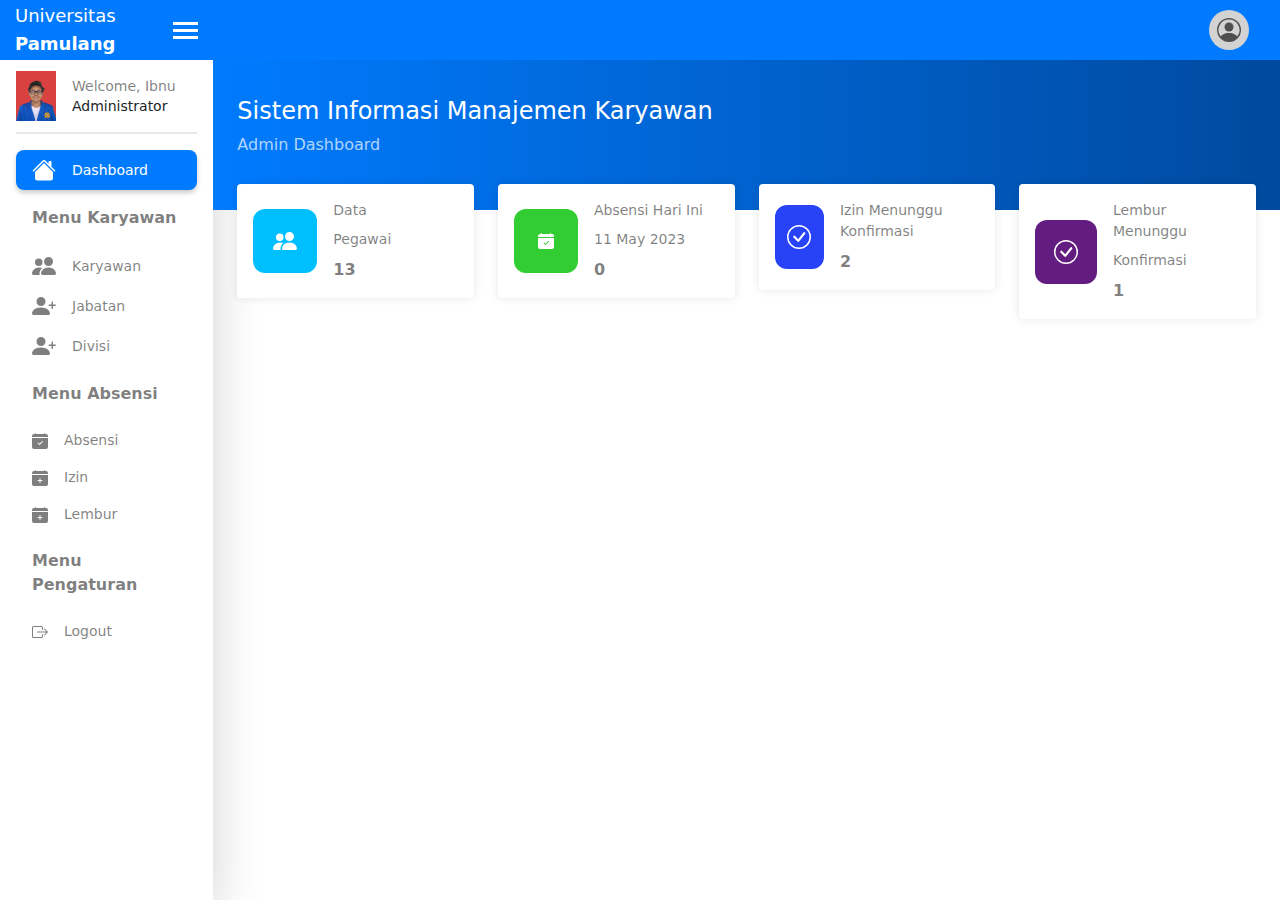
<file: index.html>
<!DOCTYPE html>
<html lang="en">
<head>
    <meta charset="UTF-8">
    <meta name="viewport" content="width=device-width, initial-scale=1.0">
    <title>Admin Dashboard</title>
    <link rel="stylesheet" href="css/bootstrap.min.css">
    <link rel="stylesheet" href="css/index.css">
    <script src="js/index.js"></script>
</head>
<body>

    <div class="container-fluid">
        <div class="row">

            <!-- Sidebar -->
            <div class="col-md-2 p-0 sidebar shadow-lg" id="sidebar">
                <div class="sidebar-header">
                    <div class="logo">
                        <span class="font-light text-lg">Universitas</span>
                        <span class="font-extra-bold text-lg">Pamulang</span>
                    </div>
                    <!-- Hamburger Menu Icon -->
                    <div class="menu" onclick="toggleSidebar()">
                        <span class="bar"></span>
                        <span class="bar"></span>
                        <span class="bar"></span>
                    </div>
                </div>
                <div class="text-center my-3 d-flex px-3 align-items-center">
                    <div class="icon-circle me-3">
                        <img src="./pages/Akmal.png" width="50" height="50" fill="currentColor" class="bi bi-person-circle" viewBox="0 0 16 16">

                    </div>
                    <div class="d-flex flex-column align-items-start text-sm">
                        <span class="text-black-50">Welcome, Ibnu</span>
                        <span>Administrator</span>
                    </div>
                </div>
                <div class="px-3 my-3"><div class="line"></div></div>
                <nav class="nav flex-column px-3">
                    <a class="nav-link active" href="#">
                        <svg xmlns="http://www.w3.org/2000/svg" width="24" height="24" fill="currentColor" class="bi bi-house-fill" viewBox="0 0 16 16">
                            <path d="M8.707 1.5a1 1 0 0 0-1.414 0L.646 8.146a.5.5 0 0 0 .708.708L8 2.207l6.646 6.647a.5.5 0 0 0 .708-.708L13 5.793V2.5a.5.5 0 0 0-.5-.5h-1a.5.5 0 0 0-.5.5v1.293z"/>
                            <path d="m8 3.293 6 6V13.5a1.5 1.5 0 0 1-1.5 1.5h-9A1.5 1.5 0 0 1 2 13.5V9.293z"/>
                        </svg>
                        <span>Dashboard</span>
                    </a>
                    <p class="nav-header">Menu Karyawan</p>
                    <a class="nav-link" href="./pages/karyawan.html">
                        <svg xmlns="http://www.w3.org/2000/svg" width="24" height="24" fill="currentColor" class="bi bi-people-fill" viewBox="0 0 16 16">
                            <path d="M7 14s-1 0-1-1 1-4 5-4 5 3 5 4-1 1-1 1zm4-6a3 3 0 1 0 0-6 3 3 0 0 0 0 6m-5.784 6A2.24 2.24 0 0 1 5 13c0-1.355.68-2.75 1.936-3.72A6.3 6.3 0 0 0 5 9c-4 0-5 3-5 4s1 1 1 1zM4.5 8a2.5 2.5 0 1 0 0-5 2.5 2.5 0 0 0 0 5"/>
                        </svg>
                        <span>  Karyawan</span>
                    </a>
                    <a class="nav-link" href="./pages/jabatan.html">
                        <svg xmlns="http://www.w3.org/2000/svg" width="24" height="24" fill="currentColor" class="bi bi-person-plus-fill" viewBox="0 0 16 16">
                            <path d="M1 14s-1 0-1-1 1-4 6-4 6 3 6 4-1 1-1 1zm5-6a3 3 0 1 0 0-6 3 3 0 0 0 0 6"/>
                            <path fill-rule="evenodd" d="M13.5 5a.5.5 0 0 1 .5.5V7h1.5a.5.5 0 0 1 0 1H14v1.5a.5.5 0 0 1-1 0V8h-1.5a.5.5 0 0 1 0-1H13V5.5a.5.5 0 0 1 .5-.5"/>
                        </svg>
                        <span>Jabatan</span>
                    </a>
                    <a class="nav-link" href="./pages/divisi.html">
                        <svg xmlns="http://www.w3.org/2000/svg" width="24" height="24" fill="currentColor" class="bi bi-person-plus-fill" viewBox="0 0 16 16">
                            <path d="M1 14s-1 0-1-1 1-4 6-4 6 3 6 4-1 1-1 1zm5-6a3 3 0 1 0 0-6 3 3 0 0 0 0 6"/>
                            <path fill-rule="evenodd" d="M13.5 5a.5.5 0 0 1 .5.5V7h1.5a.5.5 0 0 1 0 1H14v1.5a.5.5 0 0 1-1 0V8h-1.5a.5.5 0 0 1 0-1H13V5.5a.5.5 0 0 1 .5-.5"/>
                        </svg>
                        <span>Divisi</span>
                    </a>
                    <p class="nav-header">Menu Absensi</p>
                    <a class="nav-link" href="./pages/absensi.html">
                        <svg xmlns="http://www.w3.org/2000/svg" width="16" height="16" fill="currentColor" class="bi bi-calendar-check-fill" viewBox="0 0 16 16">
                            <path d="M4 .5a.5.5 0 0 0-1 0V1H2a2 2 0 0 0-2 2v1h16V3a2 2 0 0 0-2-2h-1V.5a.5.5 0 0 0-1 0V1H4zM16 14V5H0v9a2 2 0 0 0 2 2h12a2 2 0 0 0 2-2m-5.146-5.146-3 3a.5.5 0 0 1-.708 0l-1.5-1.5a.5.5 0 0 1 .708-.708L7.5 10.793l2.646-2.647a.5.5 0 0 1 .708.708"/>
                        </svg>
                        <span>Absensi</span>
                    </a>
                    <a class="nav-link" href="./pages/izin.html">
                        <svg xmlns="http://www.w3.org/2000/svg" width="16" height="16" fill="currentColor" class="bi bi-calendar-plus-fill" viewBox="0 0 16 16">
                            <path d="M4 .5a.5.5 0 0 0-1 0V1H2a2 2 0 0 0-2 2v1h16V3a2 2 0 0 0-2-2h-1V.5a.5.5 0 0 0-1 0V1H4zM16 14V5H0v9a2 2 0 0 0 2 2h12a2 2 0 0 0 2-2M8.5 8.5V10H10a.5.5 0 0 1 0 1H8.5v1.5a.5.5 0 0 1-1 0V11H6a.5.5 0 0 1 0-1h1.5V8.5a.5.5 0 0 1 1 0"/>
                        </svg>
                        <span>Izin</span>
                    </a>
                    <a class="nav-link" href="./pages/lembur.html">
                        <svg xmlns="http://www.w3.org/2000/svg" width="16" height="16" fill="currentColor" class="bi bi-calendar-plus-fill" viewBox="0 0 16 16">
                            <path d="M4 .5a.5.5 0 0 0-1 0V1H2a2 2 0 0 0-2 2v1h16V3a2 2 0 0 0-2-2h-1V.5a.5.5 0 0 0-1 0V1H4zM16 14V5H0v9a2 2 0 0 0 2 2h12a2 2 0 0 0 2-2M8.5 8.5V10H10a.5.5 0 0 1 0 1H8.5v1.5a.5.5 0 0 1-1 0V11H6a.5.5 0 0 1 0-1h1.5V8.5a.5.5 0 0 1 1 0"/>
                        </svg>
                        <span>Lembur</span>
                    </a>
                    <p class="nav-header">Menu Pengaturan</p>
                    <a class="nav-link" href="#">
                        <svg xmlns="http://www.w3.org/2000/svg" width="16" height="16" fill="currentColor" class="bi bi-box-arrow-right" viewBox="0 0 16 16">
                            <path fill-rule="evenodd" d="M10 12.5a.5.5 0 0 1-.5.5h-8a.5.5 0 0 1-.5-.5v-9a.5.5 0 0 1 .5-.5h8a.5.5 0 0 1 .5.5v2a.5.5 0 0 0 1 0v-2A1.5 1.5 0 0 0 9.5 2h-8A1.5 1.5 0 0 0 0 3.5v9A1.5 1.5 0 0 0 1.5 14h8a1.5 1.5 0 0 0 1.5-1.5v-2a.5.5 0 0 0-1 0z"/>
                            <path fill-rule="evenodd" d="M15.854 8.354a.5.5 0 0 0 0-.708l-3-3a.5.5 0 0 0-.708.708L14.293 7.5H5.5a.5.5 0 0 0 0 1h8.793l-2.147 2.146a.5.5 0 0 0 .708.708z"/>
                        </svg>
                        <span>Logout</span>
                    </a>
                </nav>
            </div>

            <!-- Main Content -->
            <div class="main-content col-md-10 p-0" id="main-content">
                <div class="main-content-header" id="main-content-header">
                    <div class="hamburger" onclick="toggleSidebar()">
                        <span class="bar"></span>
                        <span class="bar"></span>
                        <span class="bar"></span>
                    </div>
                    <div class="icon-circle me-3">
                        <svg xmlns="http://www.w3.org/2000/svg" width="16" height="16" fill="currentColor" class="bi bi-person-circle" viewBox="0 0 16 16">
                            <path d="M11 6a3 3 0 1 1-6 0 3 3 0 0 1 6 0"/>
                            <path fill-rule="evenodd" d="M0 8a8 8 0 1 1 16 0A8 8 0 0 1 0 8m8-7a7 7 0 0 0-5.468 11.37C3.242 11.226 4.805 10 8 10s4.757 1.225 5.468 2.37A7 7 0 0 0 8 1"/>
                        </svg>
                    </div>
                </div>
                <div class="dashboard-header">
                    <h3>Sistem Informasi Manajemen Karyawan</h3>
                    <p>Admin Dashboard</p>
                </div>
                <div class="container px-4 mt-4">
                    <div class="row">
                        <div class="col-md-3 mb-2">
                            <div class="card">
                                <div class="card-body">
                                    <div class="card-icon first">
                                        <svg xmlns="http://www.w3.org/2000/svg" width="24" height="24" fill="currentColor" class="bi bi-people-fill" viewBox="0 0 16 16">
                                            <path d="M7 14s-1 0-1-1 1-4 5-4 5 3 5 4-1 1-1 1zm4-6a3 3 0 1 0 0-6 3 3 0 0 0 0 6m-5.784 6A2.24 2.24 0 0 1 5 13c0-1.355.68-2.75 1.936-3.72A6.3 6.3 0 0 0 5 9c-4 0-5 3-5 4s1 1 1 1zM4.5 8a2.5 2.5 0 1 0 0-5 2.5 2.5 0 0 0 0 5"/>
                                        </svg>
                                    </div>
                                    <div class="card-content">
                                        <span class="card-title">Data</span>
                                        <span class="card-title">Pegawai</span>
                                        <span class="card-text">13</span>
                                    </div>
                                </div>
                            </div>
                        </div>
                        <div class="col-md-3 mb-2">
                            <div class="card">
                                <div class="card-body">
                                    <div class="card-icon second">
                                        <svg xmlns="http://www.w3.org/2000/svg" width="16" height="16" fill="currentColor" class="bi bi-calendar-check-fill" viewBox="0 0 16 16">
                                            <path d="M4 .5a.5.5 0 0 0-1 0V1H2a2 2 0 0 0-2 2v1h16V3a2 2 0 0 0-2-2h-1V.5a.5.5 0 0 0-1 0V1H4zM16 14V5H0v9a2 2 0 0 0 2 2h12a2 2 0 0 0 2-2m-5.146-5.146-3 3a.5.5 0 0 1-.708 0l-1.5-1.5a.5.5 0 0 1 .708-.708L7.5 10.793l2.646-2.647a.5.5 0 0 1 .708.708"/>
                                        </svg>
                                    </div>
                                    <div class="card-content">
                                        <span class="card-title">Absensi Hari Ini</span>
                                        <span class="card-title">11 May 2023</span>
                                        <span class="card-text">0</span>
                                    </div>
                                </div>
                            </div>
                        </div>
                        <div class="col-md-3 mb-2">
                            <div class="card">
                                <div class="card-body">
                                    <div class="card-icon third">
                                        <svg xmlns="http://www.w3.org/2000/svg" width="24" height="24" fill="currentColor" class="bi bi-check-circle" viewBox="0 0 16 16">
                                            <path d="M8 15A7 7 0 1 1 8 1a7 7 0 0 1 0 14m0 1A8 8 0 1 0 8 0a8 8 0 0 0 0 16"/>
                                            <path d="m10.97 4.97-.02.022-3.473 4.425-2.093-2.094a.75.75 0 0 0-1.06 1.06L6.97 11.03a.75.75 0 0 0 1.079-.02l3.992-4.99a.75.75 0 0 0-1.071-1.05"/>
                                        </svg>
                                    </div>
                                    <div class="card-content">
                                        <span class="card-title">Izin Menunggu Konfirmasi</span>
                                        <p class="card-text">2</p>

                                    </div>
                                </div>
                            </div>
                        </div>
                        <div class="col-md-3 mb-2">
                            <div class="card">
                                <div class="card-body">
                                    <div class="card-icon fourth">
                                        <svg xmlns="http://www.w3.org/2000/svg" width="24" height="24" fill="currentColor" class="bi bi-check-circle" viewBox="0 0 16 16">
                                            <path d="M8 15A7 7 0 1 1 8 1a7 7 0 0 1 0 14m0 1A8 8 0 1 0 8 0a8 8 0 0 0 0 16"/>
                                            <path d="m10.97 4.97-.02.022-3.473 4.425-2.093-2.094a.75.75 0 0 0-1.06 1.06L6.97 11.03a.75.75 0 0 0 1.079-.02l3.992-4.99a.75.75 0 0 0-1.071-1.05"/>
                                        </svg>
                                    </div>
                                    <div class="card-content">
                                    <span class="card-title">Lembur Menunggu </span>
                                    <span class="card-title">Konfirmasi</span>
                                    <p class="card-text">1</p>
                                    </div>
                                </div>
                            </div>
                        </div>
                    </div>
                </div>
            </div>
        </div>
    </div>

    <script src="js/bootstrap.bundle.min.js"></script>
</body>
</html>
</file>
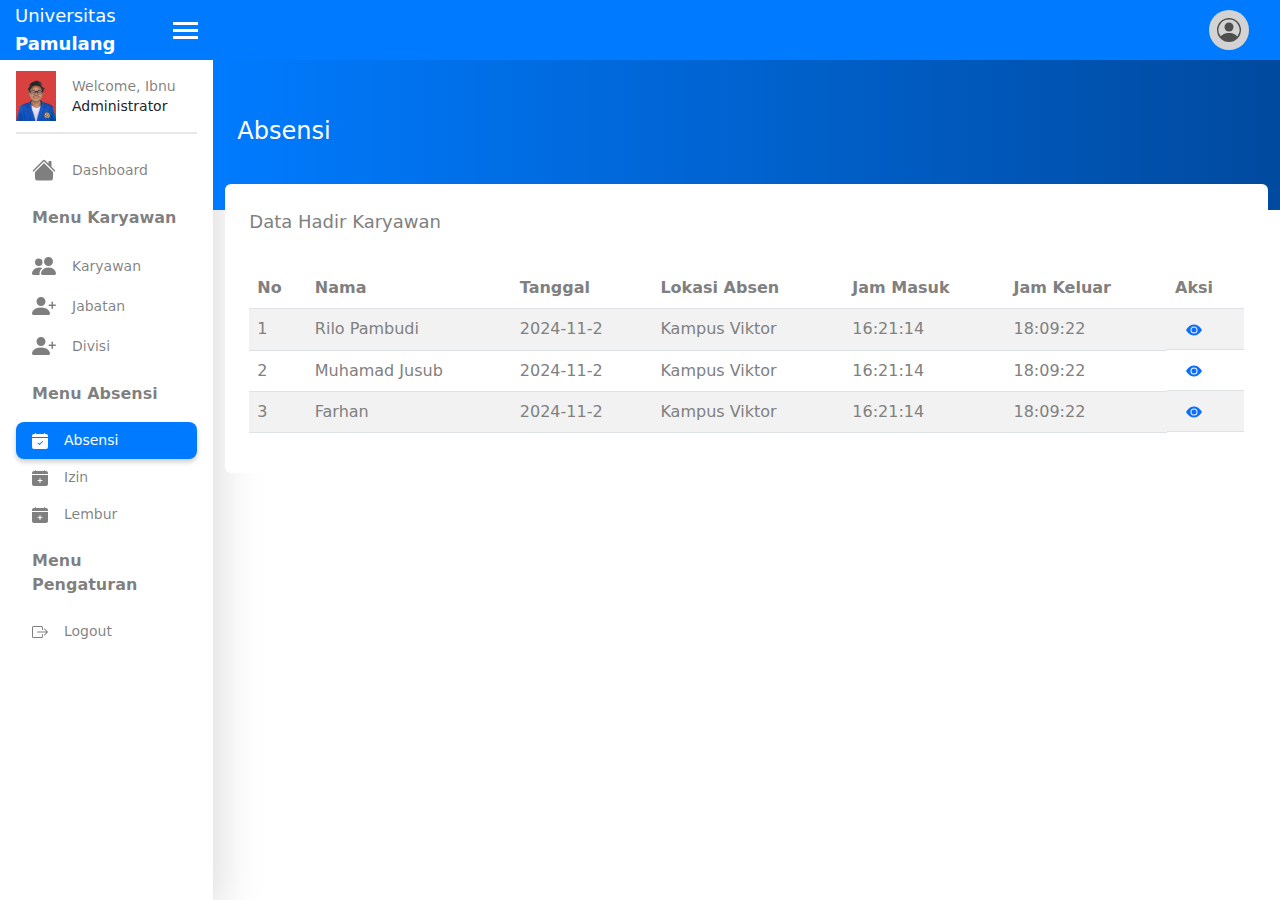
<file: pages/absensi.html>
<!DOCTYPE html>
<html lang="en">
<head>
    <meta charset="UTF-8">
    <meta name="viewport" content="width=device-width, initial-scale=1.0">
    <title>Admin Dashboard</title>
    <link rel="stylesheet" href="../css/bootstrap.min.css">
    <link rel="stylesheet" href="../css/index.css">
    <script src="../js/index.js"></script>
</head>
<body>

<div class="container-fluid">
    <div class="row">

        <!-- Sidebar -->
        <div class="col-md-2 p-0 sidebar shadow-lg" id="sidebar">
            <div class="sidebar-header">
                <div class="logo">
                    <span class="font-light text-lg">Universitas</span>
                    <span class="font-extra-bold text-lg">Pamulang</span>
                </div>
                <!-- Hamburger Menu Icon -->
                <div class="menu" onclick="toggleSidebar()">
                    <span class="bar"></span>
                    <span class="bar"></span>
                    <span class="bar"></span>
                </div>
            </div>
            <div class="text-center my-3 d-flex px-3 align-items-center">
                <div class="icon-circle me-3">
                    <img src="./Akmal.png" width="50" height="50" fill="currentColor" class="bi bi-person-circle" viewBox="0 0 16 16">

                </div>
                <div class="d-flex flex-column align-items-start text-sm">
                    <span class="text-black-50">Welcome, Ibnu</span>
                    <span>Administrator</span>
                </div>
            </div>
            <div class="px-3 my-3"><div class="line"></div></div>
            <nav class="nav flex-column px-3">
                <a class="nav-link" href="../index.html">
                    <svg xmlns="http://www.w3.org/2000/svg" width="24" height="24" fill="currentColor" class="bi bi-house-fill" viewBox="0 0 16 16">
                        <path d="M8.707 1.5a1 1 0 0 0-1.414 0L.646 8.146a.5.5 0 0 0 .708.708L8 2.207l6.646 6.647a.5.5 0 0 0 .708-.708L13 5.793V2.5a.5.5 0 0 0-.5-.5h-1a.5.5 0 0 0-.5.5v1.293z"/>
                        <path d="m8 3.293 6 6V13.5a1.5 1.5 0 0 1-1.5 1.5h-9A1.5 1.5 0 0 1 2 13.5V9.293z"/>
                    </svg>
                    <span>Dashboard</span>
                </a>

                <p class="nav-header">Menu Karyawan</p>
                <a class="nav-link" href="./karyawan.html">
                    <svg xmlns="http://www.w3.org/2000/svg" width="24" height="24" fill="currentColor" class="bi bi-people-fill" viewBox="0 0 16 16">
                        <path d="M7 14s-1 0-1-1 1-4 5-4 5 3 5 4-1 1-1 1zm4-6a3 3 0 1 0 0-6 3 3 0 0 0 0 6m-5.784 6A2.24 2.24 0 0 1 5 13c0-1.355.68-2.75 1.936-3.72A6.3 6.3 0 0 0 5 9c-4 0-5 3-5 4s1 1 1 1zM4.5 8a2.5 2.5 0 1 0 0-5 2.5 2.5 0 0 0 0 5"/>
                    </svg>
                    <span>Karyawan</span>
                </a>
                <a class="nav-link" href="./jabatan.html">
                    <svg xmlns="http://www.w3.org/2000/svg" width="24" height="24" fill="currentColor" class="bi bi-person-plus-fill" viewBox="0 0 16 16">
                        <path d="M1 14s-1 0-1-1 1-4 6-4 6 3 6 4-1 1-1 1zm5-6a3 3 0 1 0 0-6 3 3 0 0 0 0 6"/>
                        <path fill-rule="evenodd" d="M13.5 5a.5.5 0 0 1 .5.5V7h1.5a.5.5 0 0 1 0 1H14v1.5a.5.5 0 0 1-1 0V8h-1.5a.5.5 0 0 1 0-1H13V5.5a.5.5 0 0 1 .5-.5"/>
                    </svg>
                    <span>Jabatan</span>
                </a>
                <a class="nav-link" href="./divisi.html">
                    <svg xmlns="http://www.w3.org/2000/svg" width="24" height="24" fill="currentColor" class="bi bi-person-plus-fill" viewBox="0 0 16 16">
                        <path d="M1 14s-1 0-1-1 1-4 6-4 6 3 6 4-1 1-1 1zm5-6a3 3 0 1 0 0-6 3 3 0 0 0 0 6"/>
                        <path fill-rule="evenodd" d="M13.5 5a.5.5 0 0 1 .5.5V7h1.5a.5.5 0 0 1 0 1H14v1.5a.5.5 0 0 1-1 0V8h-1.5a.5.5 0 0 1 0-1H13V5.5a.5.5 0 0 1 .5-.5"/>
                    </svg>
                    <span>Divisi</span>
                </a>
                <p class="nav-header">Menu Absensi</p>
                <a class="nav-link active" href="#">
                    <svg xmlns="http://www.w3.org/2000/svg" width="16" height="16" fill="currentColor" class="bi bi-calendar-check-fill" viewBox="0 0 16 16">
                        <path d="M4 .5a.5.5 0 0 0-1 0V1H2a2 2 0 0 0-2 2v1h16V3a2 2 0 0 0-2-2h-1V.5a.5.5 0 0 0-1 0V1H4zM16 14V5H0v9a2 2 0 0 0 2 2h12a2 2 0 0 0 2-2m-5.146-5.146-3 3a.5.5 0 0 1-.708 0l-1.5-1.5a.5.5 0 0 1 .708-.708L7.5 10.793l2.646-2.647a.5.5 0 0 1 .708.708"/>
                    </svg>
                    <span>Absensi</span>
                </a>
                <a class="nav-link" href="./izin.html">
                    <svg xmlns="http://www.w3.org/2000/svg" width="16" height="16" fill="currentColor" class="bi bi-calendar-plus-fill" viewBox="0 0 16 16">
                        <path d="M4 .5a.5.5 0 0 0-1 0V1H2a2 2 0 0 0-2 2v1h16V3a2 2 0 0 0-2-2h-1V.5a.5.5 0 0 0-1 0V1H4zM16 14V5H0v9a2 2 0 0 0 2 2h12a2 2 0 0 0 2-2M8.5 8.5V10H10a.5.5 0 0 1 0 1H8.5v1.5a.5.5 0 0 1-1 0V11H6a.5.5 0 0 1 0-1h1.5V8.5a.5.5 0 0 1 1 0"/>
                    </svg>
                    <span>Izin</span>
                </a>
                <a class="nav-link" href="./lembur.html">
                    <svg xmlns="http://www.w3.org/2000/svg" width="16" height="16" fill="currentColor" class="bi bi-calendar-plus-fill" viewBox="0 0 16 16">
                        <path d="M4 .5a.5.5 0 0 0-1 0V1H2a2 2 0 0 0-2 2v1h16V3a2 2 0 0 0-2-2h-1V.5a.5.5 0 0 0-1 0V1H4zM16 14V5H0v9a2 2 0 0 0 2 2h12a2 2 0 0 0 2-2M8.5 8.5V10H10a.5.5 0 0 1 0 1H8.5v1.5a.5.5 0 0 1-1 0V11H6a.5.5 0 0 1 0-1h1.5V8.5a.5.5 0 0 1 1 0"/>
                    </svg>
                    <span>Lembur</span>
                </a>
                <p class="nav-header">Menu Pengaturan</p>
                <a class="nav-link" href="#">
                    <svg xmlns="http://www.w3.org/2000/svg" width="16" height="16" fill="currentColor" class="bi bi-box-arrow-right" viewBox="0 0 16 16">
                        <path fill-rule="evenodd" d="M10 12.5a.5.5 0 0 1-.5.5h-8a.5.5 0 0 1-.5-.5v-9a.5.5 0 0 1 .5-.5h8a.5.5 0 0 1 .5.5v2a.5.5 0 0 0 1 0v-2A1.5 1.5 0 0 0 9.5 2h-8A1.5 1.5 0 0 0 0 3.5v9A1.5 1.5 0 0 0 1.5 14h8a1.5 1.5 0 0 0 1.5-1.5v-2a.5.5 0 0 0-1 0z"/>
                        <path fill-rule="evenodd" d="M15.854 8.354a.5.5 0 0 0 0-.708l-3-3a.5.5 0 0 0-.708.708L14.293 7.5H5.5a.5.5 0 0 0 0 1h8.793l-2.147 2.146a.5.5 0 0 0 .708.708z"/>
                    </svg>
                    <span>Logout</span>
                </a>
            </nav>
        </div>

        <!-- Main Content -->
        <div class="main-content col-md-10 p-0" id="main-content">
            <div class="main-content-header" id="main-content-header">
                <div class="hamburger" onclick="toggleSidebar()">
                    <span class="bar"></span>
                    <span class="bar"></span>
                    <span class="bar"></span>
                </div>
                <div class="icon-circle me-3">
                    <svg xmlns="http://www.w3.org/2000/svg" width="16" height="16" fill="currentColor" class="bi bi-person-circle" viewBox="0 0 16 16">
                        <path d="M11 6a3 3 0 1 1-6 0 3 3 0 0 1 6 0"/>
                        <path fill-rule="evenodd" d="M0 8a8 8 0 1 1 16 0A8 8 0 0 1 0 8m8-7a7 7 0 0 0-5.468 11.37C3.242 11.226 4.805 10 8 10s4.757 1.225 5.468 2.37A7 7 0 0 0 8 1"/>
                    </svg>
                </div>
            </div>
            <div class="dashboard-header">
                <h3>Absensi</h3>
            </div>
            <div class="container px-4 mt-4">
                <div class="row">
                    <div class="col-md-12 card-table">
                        <div class="card-table-header">
                            <p class="text-primary text-lg">Data Hadir Karyawan</p>
                        </div>
                        <div class="table-responsive">
                            <table class="table table-striped mt-3">
                                <thead>
                                <tr>
                                    <th scope="col">No</th>
                                    <th scope="col">Nama</th>
                                    <th scope="col">Tanggal</th>
                                    <th scope="col">Lokasi Absen</th>
                                    <th scope="col">Jam Masuk</th>
                                    <th scope="col">Jam Keluar</th>
                                    <th scope="col">Aksi</th>
                                </tr>
                                </thead>
                                <tbody class="align-middle">
                                <tr>
                                    <td>1</td>
                                    <td>Rilo Pambudi</td>
                                    <td>2024-11-2</td>
                                    <td>Kampus Viktor</td>
                                    <td>16:21:14</td>
                                    <td>18:09:22</td>
                                    <td class="table-action">
                                        <a href="#" class="action-table view">
                                            <svg xmlns="http://www.w3.org/2000/svg" width="16" height="16" fill="currentColor" class="bi bi-eye-fill" viewBox="0 0 16 16">
                                                <path d="M10.5 8a2.5 2.5 0 1 1-5 0 2.5 2.5 0 0 1 5 0"/>
                                                <path d="M0 8s3-5.5 8-5.5S16 8 16 8s-3 5.5-8 5.5S0 8 0 8m8 3.5a3.5 3.5 0 1 0 0-7 3.5 3.5 0 0 0 0 7"/>
                                            </svg>
                                        </a>
                                    </td>
                                </tr>
                                <tr>
                                    <td>2</td>
                                    <td>Muhamad Jusub</td>
                                    <td>2024-11-2</td>
                                    <td>Kampus Viktor</td>
                                    <td>16:21:14</td>
                                    <td>18:09:22</td>
                                    <td class="table-action">
                                        <a href="#" class="action-table view">
                                            <svg xmlns="http://www.w3.org/2000/svg" width="16" height="16" fill="currentColor" class="bi bi-eye-fill" viewBox="0 0 16 16">
                                                <path d="M10.5 8a2.5 2.5 0 1 1-5 0 2.5 2.5 0 0 1 5 0"/>
                                                <path d="M0 8s3-5.5 8-5.5S16 8 16 8s-3 5.5-8 5.5S0 8 0 8m8 3.5a3.5 3.5 0 1 0 0-7 3.5 3.5 0 0 0 0 7"/>
                                            </svg>
                                        </a>
                                    </td>
                                </tr>
                                <tr>
                                    <td>3</td>
                                    <td>Farhan</td>
                                    <td>2024-11-2</td>
                                    <td>Kampus Viktor</td>
                                    <td>16:21:14</td>
                                    <td>18:09:22</td>
                                    <td class="table-action">
                                        <a href="#" class="action-table view">
                                            <svg xmlns="http://www.w3.org/2000/svg" width="16" height="16" fill="currentColor" class="bi bi-eye-fill" viewBox="0 0 16 16">
                                                <path d="M10.5 8a2.5 2.5 0 1 1-5 0 2.5 2.5 0 0 1 5 0"/>
                                                <path d="M0 8s3-5.5 8-5.5S16 8 16 8s-3 5.5-8 5.5S0 8 0 8m8 3.5a3.5 3.5 0 1 0 0-7 3.5 3.5 0 0 0 0 7"/>
                                            </svg>
                                        </a>
                                    </td>
                                </tr>
                                </tbody>
                            </table>
                        </div>
                    </div>
                </div>
            </div>
        </div>
    </div>
</div>

<script src="../js/bootstrap.bundle.min.js"></script>
</body>
</html>
</file>
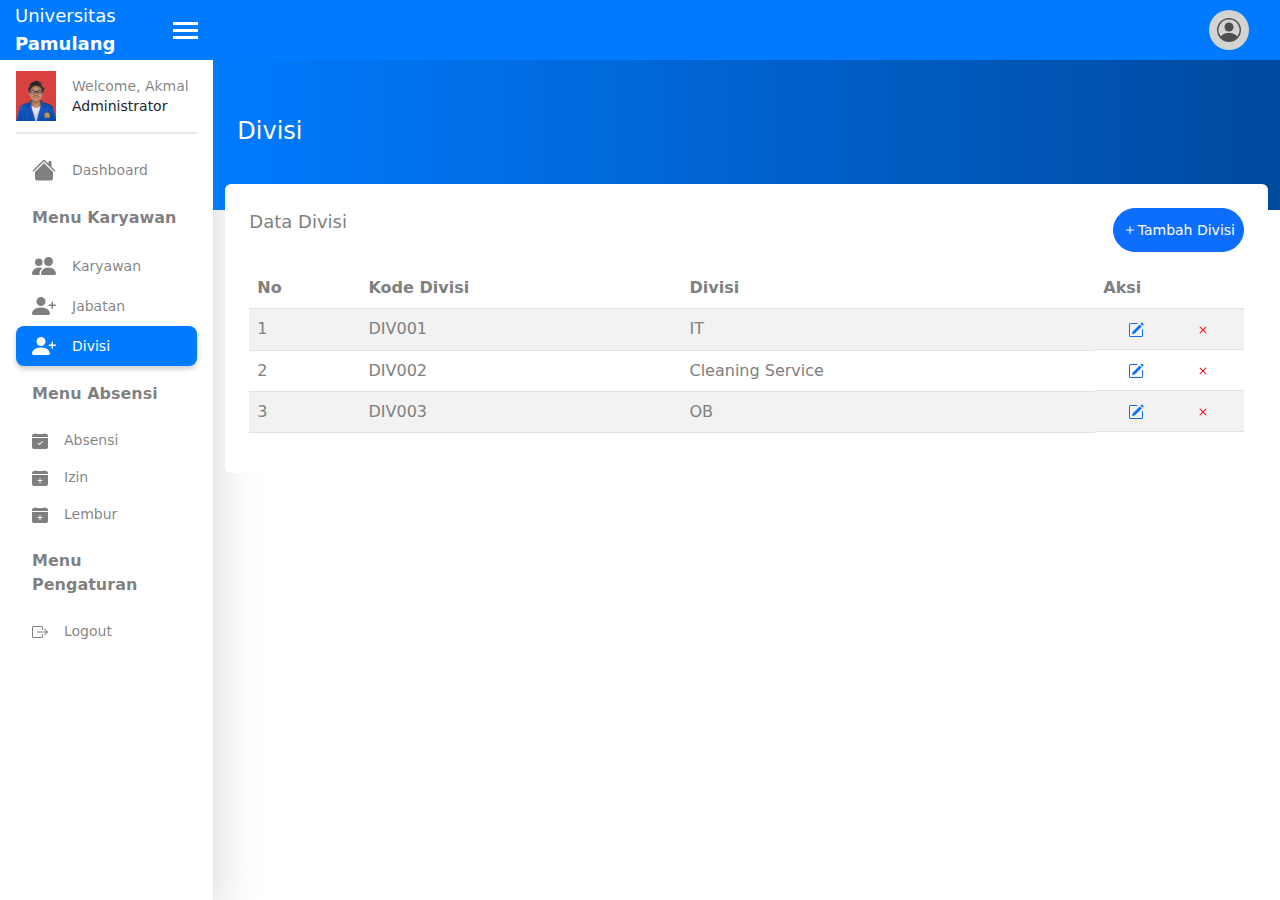
<file: pages/divisi.html>
<!DOCTYPE html>
<html lang="en">
<head>
    <meta charset="UTF-8">
    <meta name="viewport" content="width=device-width, initial-scale=1.0">
    <title>Admin Dashboard</title>
    <link rel="stylesheet" href="../css/bootstrap.min.css">
    <link rel="stylesheet" href="../css/index.css">
    <script src="../js/index.js"></script>
</head>
<body>

<div class="container-fluid">
    <div class="row">

        <!-- Sidebar -->
        <div class="col-md-2 p-0 sidebar shadow-lg" id="sidebar">
            <div class="sidebar-header">
                <div class="logo">
                    <span class="font-light text-lg">Universitas</span>
                    <span class="font-extra-bold text-lg">Pamulang</span>
                </div>
                <!-- Hamburger Menu Icon -->
                <div class="menu" onclick="toggleSidebar()">
                    <span class="bar"></span>
                    <span class="bar"></span>
                    <span class="bar"></span>
                </div>
            </div>
            <div class="text-center my-3 d-flex px-3 align-items-center">
                <div class="icon-circle me-3">
                    <img src="./Akmal.png" width="50" height="50" fill="currentColor" class="bi bi-person-circle" viewBox="0 0 16 16">

                </div>
                <div class="d-flex flex-column align-items-start text-sm">
                    <span class="text-black-50">Welcome, Akmal</span>
                    <span>Administrator</span>
                </div>
            </div>
            <div class="px-3 my-3"><div class="line"></div></div>
            <nav class="nav flex-column px-3">
                <a class="nav-link" href="../index.html">
                    <svg xmlns="http://www.w3.org/2000/svg" width="24" height="24" fill="currentColor" class="bi bi-house-fill" viewBox="0 0 16 16">
                        <path d="M8.707 1.5a1 1 0 0 0-1.414 0L.646 8.146a.5.5 0 0 0 .708.708L8 2.207l6.646 6.647a.5.5 0 0 0 .708-.708L13 5.793V2.5a.5.5 0 0 0-.5-.5h-1a.5.5 0 0 0-.5.5v1.293z"/>
                        <path d="m8 3.293 6 6V13.5a1.5 1.5 0 0 1-1.5 1.5h-9A1.5 1.5 0 0 1 2 13.5V9.293z"/>
                    </svg>
                    <span>Dashboard</span>
                </a>

                <p class="nav-header">Menu Karyawan</p>
                <a class="nav-link" href="./karyawan.html">
                    <svg xmlns="http://www.w3.org/2000/svg" width="24" height="24" fill="currentColor" class="bi bi-people-fill" viewBox="0 0 16 16">
                        <path d="M7 14s-1 0-1-1 1-4 5-4 5 3 5 4-1 1-1 1zm4-6a3 3 0 1 0 0-6 3 3 0 0 0 0 6m-5.784 6A2.24 2.24 0 0 1 5 13c0-1.355.68-2.75 1.936-3.72A6.3 6.3 0 0 0 5 9c-4 0-5 3-5 4s1 1 1 1zM4.5 8a2.5 2.5 0 1 0 0-5 2.5 2.5 0 0 0 0 5"/>
                    </svg>
                    <span>Karyawan</span>
                </a>
                <a class="nav-link" href="./jabatan.html">
                    <svg xmlns="http://www.w3.org/2000/svg" width="24" height="24" fill="currentColor" class="bi bi-person-plus-fill" viewBox="0 0 16 16">
                        <path d="M1 14s-1 0-1-1 1-4 6-4 6 3 6 4-1 1-1 1zm5-6a3 3 0 1 0 0-6 3 3 0 0 0 0 6"/>
                        <path fill-rule="evenodd" d="M13.5 5a.5.5 0 0 1 .5.5V7h1.5a.5.5 0 0 1 0 1H14v1.5a.5.5 0 0 1-1 0V8h-1.5a.5.5 0 0 1 0-1H13V5.5a.5.5 0 0 1 .5-.5"/>
                    </svg>
                    <span>Jabatan</span>
                </a>
                <a class="nav-link active" href="#">
                    <svg xmlns="http://www.w3.org/2000/svg" width="24" height="24" fill="currentColor" class="bi bi-person-plus-fill" viewBox="0 0 16 16">
                        <path d="M1 14s-1 0-1-1 1-4 6-4 6 3 6 4-1 1-1 1zm5-6a3 3 0 1 0 0-6 3 3 0 0 0 0 6"/>
                        <path fill-rule="evenodd" d="M13.5 5a.5.5 0 0 1 .5.5V7h1.5a.5.5 0 0 1 0 1H14v1.5a.5.5 0 0 1-1 0V8h-1.5a.5.5 0 0 1 0-1H13V5.5a.5.5 0 0 1 .5-.5"/>
                    </svg>
                    <span>Divisi</span>
                </a>
                <p class="nav-header">Menu Absensi</p>
                <a class="nav-link" href="./absensi.html">
                    <svg xmlns="http://www.w3.org/2000/svg" width="16" height="16" fill="currentColor" class="bi bi-calendar-check-fill" viewBox="0 0 16 16">
                        <path d="M4 .5a.5.5 0 0 0-1 0V1H2a2 2 0 0 0-2 2v1h16V3a2 2 0 0 0-2-2h-1V.5a.5.5 0 0 0-1 0V1H4zM16 14V5H0v9a2 2 0 0 0 2 2h12a2 2 0 0 0 2-2m-5.146-5.146-3 3a.5.5 0 0 1-.708 0l-1.5-1.5a.5.5 0 0 1 .708-.708L7.5 10.793l2.646-2.647a.5.5 0 0 1 .708.708"/>
                    </svg>
                    <span>Absensi</span>
                </a>
                <a class="nav-link" href="./izin.html">
                    <svg xmlns="http://www.w3.org/2000/svg" width="16" height="16" fill="currentColor" class="bi bi-calendar-plus-fill" viewBox="0 0 16 16">
                        <path d="M4 .5a.5.5 0 0 0-1 0V1H2a2 2 0 0 0-2 2v1h16V3a2 2 0 0 0-2-2h-1V.5a.5.5 0 0 0-1 0V1H4zM16 14V5H0v9a2 2 0 0 0 2 2h12a2 2 0 0 0 2-2M8.5 8.5V10H10a.5.5 0 0 1 0 1H8.5v1.5a.5.5 0 0 1-1 0V11H6a.5.5 0 0 1 0-1h1.5V8.5a.5.5 0 0 1 1 0"/>
                    </svg>
                    <span>Izin</span>
                </a>
                <a class="nav-link" href="./lembur.html">
                    <svg xmlns="http://www.w3.org/2000/svg" width="16" height="16" fill="currentColor" class="bi bi-calendar-plus-fill" viewBox="0 0 16 16">
                        <path d="M4 .5a.5.5 0 0 0-1 0V1H2a2 2 0 0 0-2 2v1h16V3a2 2 0 0 0-2-2h-1V.5a.5.5 0 0 0-1 0V1H4zM16 14V5H0v9a2 2 0 0 0 2 2h12a2 2 0 0 0 2-2M8.5 8.5V10H10a.5.5 0 0 1 0 1H8.5v1.5a.5.5 0 0 1-1 0V11H6a.5.5 0 0 1 0-1h1.5V8.5a.5.5 0 0 1 1 0"/>
                    </svg>
                    <span>Lembur</span>
                </a>
                <p class="nav-header">Menu Pengaturan</p>
                <a class="nav-link" href="#">
                    <svg xmlns="http://www.w3.org/2000/svg" width="16" height="16" fill="currentColor" class="bi bi-box-arrow-right" viewBox="0 0 16 16">
                        <path fill-rule="evenodd" d="M10 12.5a.5.5 0 0 1-.5.5h-8a.5.5 0 0 1-.5-.5v-9a.5.5 0 0 1 .5-.5h8a.5.5 0 0 1 .5.5v2a.5.5 0 0 0 1 0v-2A1.5 1.5 0 0 0 9.5 2h-8A1.5 1.5 0 0 0 0 3.5v9A1.5 1.5 0 0 0 1.5 14h8a1.5 1.5 0 0 0 1.5-1.5v-2a.5.5 0 0 0-1 0z"/>
                        <path fill-rule="evenodd" d="M15.854 8.354a.5.5 0 0 0 0-.708l-3-3a.5.5 0 0 0-.708.708L14.293 7.5H5.5a.5.5 0 0 0 0 1h8.793l-2.147 2.146a.5.5 0 0 0 .708.708z"/>
                    </svg>
                    <span>Logout</span>
                </a>
            </nav>
        </div>

        <!-- Main Content -->
        <div class="main-content col-md-10 p-0" id="main-content">
            <div class="main-content-header" id="main-content-header">
                <div class="hamburger" onclick="toggleSidebar()">
                    <span class="bar"></span>
                    <span class="bar"></span>
                    <span class="bar"></span>
                </div>
                <div class="icon-circle me-3">
                    <svg xmlns="http://www.w3.org/2000/svg" width="16" height="16" fill="currentColor" class="bi bi-person-circle" viewBox="0 0 16 16">
                        <path d="M11 6a3 3 0 1 1-6 0 3 3 0 0 1 6 0"/>
                        <path fill-rule="evenodd" d="M0 8a8 8 0 1 1 16 0A8 8 0 0 1 0 8m8-7a7 7 0 0 0-5.468 11.37C3.242 11.226 4.805 10 8 10s4.757 1.225 5.468 2.37A7 7 0 0 0 8 1"/>
                    </svg>
                </div>
            </div>
            <div class="dashboard-header">
                <h3>Divisi</h3>
            </div>
            <div class="container px-4 mt-4">
                <div class="row">
                    <div class="col-md-12 card-table">
                        <div class="card-table-header">
                            <p class="text-primary text-lg">Data Divisi</p>
                            <a href="./tambah_divisi.html" class="btn btn-primary btn-sm rounded-pill d-flex justify-content-center align-items-center">
                                <svg xmlns="http://www.w3.org/2000/svg" width="16" height="16" fill="currentColor" class="bi bi-plus" viewBox="0 0 16 16">
                                    <path d="M8 4a.5.5 0 0 1 .5.5v3h3a.5.5 0 0 1 0 1h-3v3a.5.5 0 0 1-1 0v-3h-3a.5.5 0 0 1 0-1h3v-3A.5.5 0 0 1 8 4"/>
                                </svg>
                                Tambah Divisi
                            </a>
                        </div>
                        <div class="table-responsive">
                            <table class="table table-striped mt-3">
                                <thead>
                                <tr>
                                    <th scope="col">No</th>
                                    <th scope="col">Kode Divisi</th>
                                    <th scope="col">Divisi</th>
                                    <th scope="col">Aksi</th>
                                </tr>
                                </thead>
                                <tbody class="align-middle">
                                <tr>
                                    <td>1</td>
                                    <td>DIV001</td>
                                    <td>IT</td>
                                    <td class="table-action">
                                        <a href="#" class="action-table edit">
                                            <svg xmlns="http://www.w3.org/2000/svg" width="16" height="16" fill="currentColor" class="bi bi-pencil-square" viewBox="0 0 16 16">
                                                <path d="M15.502 1.94a.5.5 0 0 1 0 .706L14.459 3.69l-2-2L13.502.646a.5.5 0 0 1 .707 0l1.293 1.293zm-1.75 2.456-2-2L4.939 9.21a.5.5 0 0 0-.121.196l-.805 2.414a.25.25 0 0 0 .316.316l2.414-.805a.5.5 0 0 0 .196-.12l6.813-6.814z"/>
                                                <path fill-rule="evenodd" d="M1 13.5A1.5 1.5 0 0 0 2.5 15h11a1.5 1.5 0 0 0 1.5-1.5v-6a.5.5 0 0 0-1 0v6a.5.5 0 0 1-.5.5h-11a.5.5 0 0 1-.5-.5v-11a.5.5 0 0 1 .5-.5H9a.5.5 0 0 0 0-1H2.5A1.5 1.5 0 0 0 1 2.5z"/>
                                            </svg>
                                        </a>
                                        <a href="#" class="action-table close">
                                            <svg xmlns="http://www.w3.org/2000/svg" width="16" height="16" fill="currentColor" class="bi bi-x" viewBox="0 0 16 16">
                                                <path d="M4.646 4.646a.5.5 0 0 1 .708 0L8 7.293l2.646-2.647a.5.5 0 0 1 .708.708L8.707 8l2.647 2.646a.5.5 0 0 1-.708.708L8 8.707l-2.646 2.647a.5.5 0 0 1-.708-.708L7.293 8 4.646 5.354a.5.5 0 0 1 0-.708"/>
                                            </svg>
                                        </a>
                                    </td>
                                </tr>
                                <tr>
                                    <td>2</td>
                                    <td>DIV002</td>
                                    <td>Cleaning Service</td>
                                    <td class="table-action">
                                        <a href="#" class="action-table edit">
                                            <svg xmlns="http://www.w3.org/2000/svg" width="16" height="16" fill="currentColor" class="bi bi-pencil-square" viewBox="0 0 16 16">
                                                <path d="M15.502 1.94a.5.5 0 0 1 0 .706L14.459 3.69l-2-2L13.502.646a.5.5 0 0 1 .707 0l1.293 1.293zm-1.75 2.456-2-2L4.939 9.21a.5.5 0 0 0-.121.196l-.805 2.414a.25.25 0 0 0 .316.316l2.414-.805a.5.5 0 0 0 .196-.12l6.813-6.814z"/>
                                                <path fill-rule="evenodd" d="M1 13.5A1.5 1.5 0 0 0 2.5 15h11a1.5 1.5 0 0 0 1.5-1.5v-6a.5.5 0 0 0-1 0v6a.5.5 0 0 1-.5.5h-11a.5.5 0 0 1-.5-.5v-11a.5.5 0 0 1 .5-.5H9a.5.5 0 0 0 0-1H2.5A1.5 1.5 0 0 0 1 2.5z"/>
                                            </svg>
                                        </a>
                                        <a href="#" class="action-table close">
                                            <svg xmlns="http://www.w3.org/2000/svg" width="16" height="16" fill="currentColor" class="bi bi-x" viewBox="0 0 16 16">
                                                <path d="M4.646 4.646a.5.5 0 0 1 .708 0L8 7.293l2.646-2.647a.5.5 0 0 1 .708.708L8.707 8l2.647 2.646a.5.5 0 0 1-.708.708L8 8.707l-2.646 2.647a.5.5 0 0 1-.708-.708L7.293 8 4.646 5.354a.5.5 0 0 1 0-.708"/>
                                            </svg>
                                        </a>
                                    </td>
                                </tr>
                                <tr>
                                    <td>3</td>
                                    <td>DIV003</td>
                                    <td>OB</td>
                                    <td class="table-action">
                                        <a href="#" class="action-table edit">
                                            <svg xmlns="http://www.w3.org/2000/svg" width="16" height="16" fill="currentColor" class="bi bi-pencil-square" viewBox="0 0 16 16">
                                                <path d="M15.502 1.94a.5.5 0 0 1 0 .706L14.459 3.69l-2-2L13.502.646a.5.5 0 0 1 .707 0l1.293 1.293zm-1.75 2.456-2-2L4.939 9.21a.5.5 0 0 0-.121.196l-.805 2.414a.25.25 0 0 0 .316.316l2.414-.805a.5.5 0 0 0 .196-.12l6.813-6.814z"/>
                                                <path fill-rule="evenodd" d="M1 13.5A1.5 1.5 0 0 0 2.5 15h11a1.5 1.5 0 0 0 1.5-1.5v-6a.5.5 0 0 0-1 0v6a.5.5 0 0 1-.5.5h-11a.5.5 0 0 1-.5-.5v-11a.5.5 0 0 1 .5-.5H9a.5.5 0 0 0 0-1H2.5A1.5 1.5 0 0 0 1 2.5z"/>
                                            </svg>
                                        </a>
                                        <a href="#" class="action-table close">
                                            <svg xmlns="http://www.w3.org/2000/svg" width="16" height="16" fill="currentColor" class="bi bi-x" viewBox="0 0 16 16">
                                                <path d="M4.646 4.646a.5.5 0 0 1 .708 0L8 7.293l2.646-2.647a.5.5 0 0 1 .708.708L8.707 8l2.647 2.646a.5.5 0 0 1-.708.708L8 8.707l-2.646 2.647a.5.5 0 0 1-.708-.708L7.293 8 4.646 5.354a.5.5 0 0 1 0-.708"/>
                                            </svg>
                                        </a>
                                    </td>
                                </tr>
                                </tbody>
                            </table>
                        </div>
                    </div>
                </div>
            </div>
        </div>
    </div>
</div>

<script src="../js/bootstrap.bundle.min.js"></script>
</body>
</html>
</file>
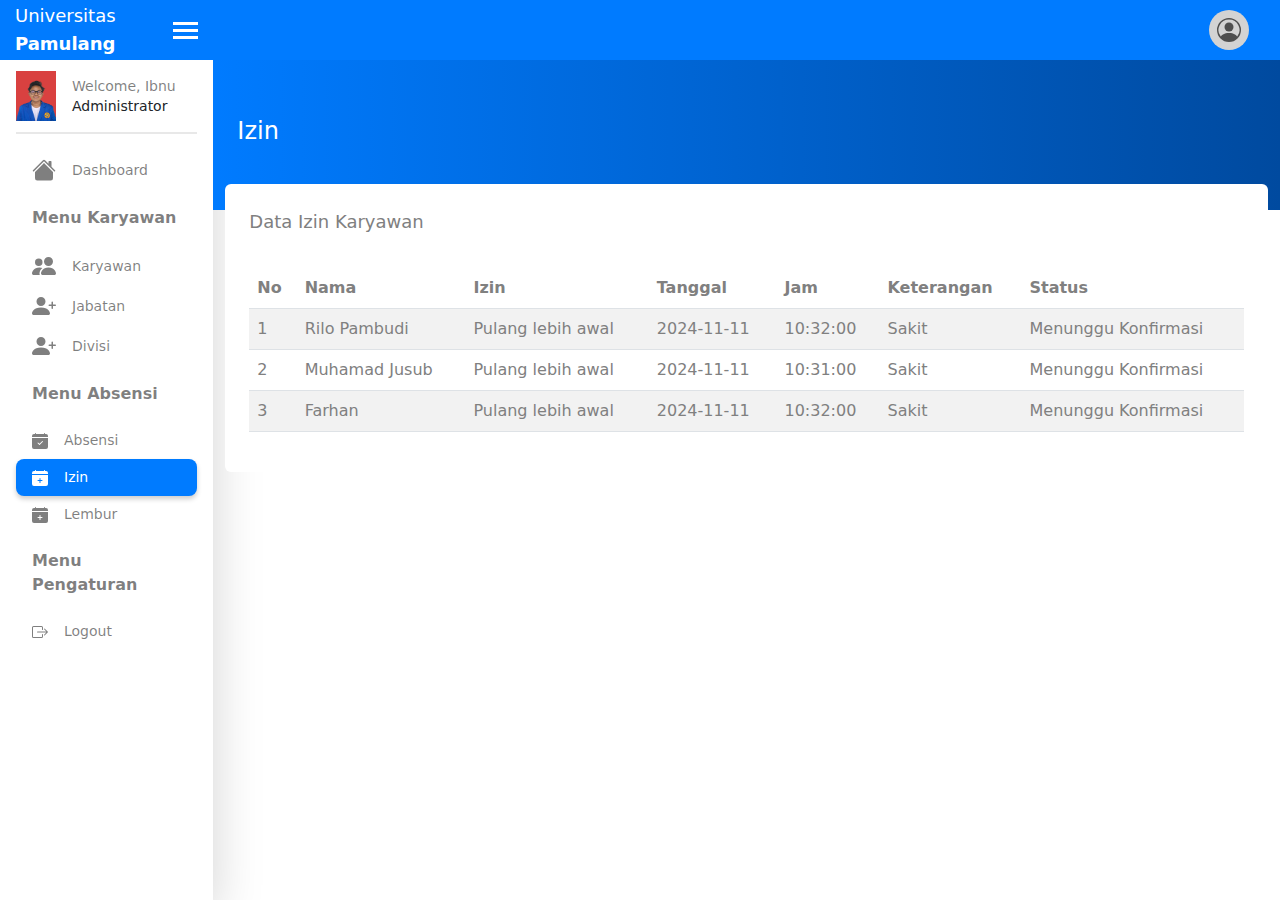
<file: pages/izin.html>
<!DOCTYPE html>
<html lang="en">
<head>
    <meta charset="UTF-8">
    <meta name="viewport" content="width=device-width, initial-scale=1.0">
    <title>Admin Dashboard</title>
    <link rel="stylesheet" href="../css/bootstrap.min.css">
    <link rel="stylesheet" href="../css/index.css">
    <script src="../js/index.js"></script>
</head>
<body>

<div class="container-fluid">
    <div class="row">

        <!-- Sidebar -->
        <div class="col-md-2 p-0 sidebar shadow-lg" id="sidebar">
            <div class="sidebar-header">
                <div class="logo">
                    <span class="font-light text-lg">Universitas</span>
                    <span class="font-extra-bold text-lg">Pamulang</span>
                </div>
                <!-- Hamburger Menu Icon -->
                <div class="menu" onclick="toggleSidebar()">
                    <span class="bar"></span>
                    <span class="bar"></span>
                    <span class="bar"></span>
                </div>
            </div>
          <div class="text-center my-3 d-flex px-3 align-items-center">
                        <div class="icon-circle me-3">
                    
                            <img src="./Akmal.png" width="50" height="50" fill="currentColor" class="bi bi-person-circle" viewBox="0 0 16 16">
                        </div>
                        <div class="d-flex flex-column align-items-start text-sm">
                            <span class="text-black-50">Welcome, Ibnu</span>
                                                <span>Administrator</span>
                </div>
            </div>
            <div class="px-3 my-3"><div class="line"></div></div>
            <nav class="nav flex-column px-3">
                <a class="nav-link" href="../index.html">
                    <svg xmlns="http://www.w3.org/2000/svg" width="24" height="24" fill="currentColor" class="bi bi-house-fill" viewBox="0 0 16 16">
                        <path d="M8.707 1.5a1 1 0 0 0-1.414 0L.646 8.146a.5.5 0 0 0 .708.708L8 2.207l6.646 6.647a.5.5 0 0 0 .708-.708L13 5.793V2.5a.5.5 0 0 0-.5-.5h-1a.5.5 0 0 0-.5.5v1.293z"/>
                        <path d="m8 3.293 6 6V13.5a1.5 1.5 0 0 1-1.5 1.5h-9A1.5 1.5 0 0 1 2 13.5V9.293z"/>
                    </svg>
                    <span>Dashboard</span>
                </a>

                <p class="nav-header">Menu Karyawan</p>
                <a class="nav-link" href="./karyawan.html">
                    <svg xmlns="http://www.w3.org/2000/svg" width="24" height="24" fill="currentColor" class="bi bi-people-fill" viewBox="0 0 16 16">
                        <path d="M7 14s-1 0-1-1 1-4 5-4 5 3 5 4-1 1-1 1zm4-6a3 3 0 1 0 0-6 3 3 0 0 0 0 6m-5.784 6A2.24 2.24 0 0 1 5 13c0-1.355.68-2.75 1.936-3.72A6.3 6.3 0 0 0 5 9c-4 0-5 3-5 4s1 1 1 1zM4.5 8a2.5 2.5 0 1 0 0-5 2.5 2.5 0 0 0 0 5"/>
                    </svg>
                    <span>Karyawan</span>
                </a>
                <a class="nav-link" href="./jabatan.html">
                    <svg xmlns="http://www.w3.org/2000/svg" width="24" height="24" fill="currentColor" class="bi bi-person-plus-fill" viewBox="0 0 16 16">
                        <path d="M1 14s-1 0-1-1 1-4 6-4 6 3 6 4-1 1-1 1zm5-6a3 3 0 1 0 0-6 3 3 0 0 0 0 6"/>
                        <path fill-rule="evenodd" d="M13.5 5a.5.5 0 0 1 .5.5V7h1.5a.5.5 0 0 1 0 1H14v1.5a.5.5 0 0 1-1 0V8h-1.5a.5.5 0 0 1 0-1H13V5.5a.5.5 0 0 1 .5-.5"/>
                    </svg>
                    <span>Jabatan</span>
                </a>
                <a class="nav-link" href="./divisi.html">
                    <svg xmlns="http://www.w3.org/2000/svg" width="24" height="24" fill="currentColor" class="bi bi-person-plus-fill" viewBox="0 0 16 16">
                        <path d="M1 14s-1 0-1-1 1-4 6-4 6 3 6 4-1 1-1 1zm5-6a3 3 0 1 0 0-6 3 3 0 0 0 0 6"/>
                        <path fill-rule="evenodd" d="M13.5 5a.5.5 0 0 1 .5.5V7h1.5a.5.5 0 0 1 0 1H14v1.5a.5.5 0 0 1-1 0V8h-1.5a.5.5 0 0 1 0-1H13V5.5a.5.5 0 0 1 .5-.5"/>
                    </svg>
                    <span>Divisi</span>
                </a>
                <p class="nav-header">Menu Absensi</p>
                <a class="nav-link" href="./absensi.html">
                    <svg xmlns="http://www.w3.org/2000/svg" width="16" height="16" fill="currentColor" class="bi bi-calendar-check-fill" viewBox="0 0 16 16">
                        <path d="M4 .5a.5.5 0 0 0-1 0V1H2a2 2 0 0 0-2 2v1h16V3a2 2 0 0 0-2-2h-1V.5a.5.5 0 0 0-1 0V1H4zM16 14V5H0v9a2 2 0 0 0 2 2h12a2 2 0 0 0 2-2m-5.146-5.146-3 3a.5.5 0 0 1-.708 0l-1.5-1.5a.5.5 0 0 1 .708-.708L7.5 10.793l2.646-2.647a.5.5 0 0 1 .708.708"/>
                    </svg>
                    <span>Absensi</span>
                </a>
                <a class="nav-link active" href="#">
                    <svg xmlns="http://www.w3.org/2000/svg" width="16" height="16" fill="currentColor" class="bi bi-calendar-plus-fill" viewBox="0 0 16 16">
                        <path d="M4 .5a.5.5 0 0 0-1 0V1H2a2 2 0 0 0-2 2v1h16V3a2 2 0 0 0-2-2h-1V.5a.5.5 0 0 0-1 0V1H4zM16 14V5H0v9a2 2 0 0 0 2 2h12a2 2 0 0 0 2-2M8.5 8.5V10H10a.5.5 0 0 1 0 1H8.5v1.5a.5.5 0 0 1-1 0V11H6a.5.5 0 0 1 0-1h1.5V8.5a.5.5 0 0 1 1 0"/>
                    </svg>
                    <span>Izin</span>
                </a>
                <a class="nav-link" href="./lembur.html">
                    <svg xmlns="http://www.w3.org/2000/svg" width="16" height="16" fill="currentColor" class="bi bi-calendar-plus-fill" viewBox="0 0 16 16">
                        <path d="M4 .5a.5.5 0 0 0-1 0V1H2a2 2 0 0 0-2 2v1h16V3a2 2 0 0 0-2-2h-1V.5a.5.5 0 0 0-1 0V1H4zM16 14V5H0v9a2 2 0 0 0 2 2h12a2 2 0 0 0 2-2M8.5 8.5V10H10a.5.5 0 0 1 0 1H8.5v1.5a.5.5 0 0 1-1 0V11H6a.5.5 0 0 1 0-1h1.5V8.5a.5.5 0 0 1 1 0"/>
                    </svg>
                    <span>Lembur</span>
                </a>
                <p class="nav-header">Menu Pengaturan</p>
                <a class="nav-link" href="#">
                    <svg xmlns="http://www.w3.org/2000/svg" width="16" height="16" fill="currentColor" class="bi bi-box-arrow-right" viewBox="0 0 16 16">
                        <path fill-rule="evenodd" d="M10 12.5a.5.5 0 0 1-.5.5h-8a.5.5 0 0 1-.5-.5v-9a.5.5 0 0 1 .5-.5h8a.5.5 0 0 1 .5.5v2a.5.5 0 0 0 1 0v-2A1.5 1.5 0 0 0 9.5 2h-8A1.5 1.5 0 0 0 0 3.5v9A1.5 1.5 0 0 0 1.5 14h8a1.5 1.5 0 0 0 1.5-1.5v-2a.5.5 0 0 0-1 0z"/>
                        <path fill-rule="evenodd" d="M15.854 8.354a.5.5 0 0 0 0-.708l-3-3a.5.5 0 0 0-.708.708L14.293 7.5H5.5a.5.5 0 0 0 0 1h8.793l-2.147 2.146a.5.5 0 0 0 .708.708z"/>
                    </svg>
                    <span>Logout</span>
                </a>
            </nav>
        </div>

        <!-- Main Content -->
        <div class="main-content col-md-10 p-0" id="main-content">
            <div class="main-content-header" id="main-content-header">
                <div class="hamburger" onclick="toggleSidebar()">
                    <span class="bar"></span>
                    <span class="bar"></span>
                    <span class="bar"></span>
                </div>
                <div class="icon-circle me-3">
                    <svg xmlns="http://www.w3.org/2000/svg" width="16" height="16" fill="currentColor" class="bi bi-person-circle" viewBox="0 0 16 16">
                        <path d="M11 6a3 3 0 1 1-6 0 3 3 0 0 1 6 0"/>
                        <path fill-rule="evenodd" d="M0 8a8 8 0 1 1 16 0A8 8 0 0 1 0 8m8-7a7 7 0 0 0-5.468 11.37C3.242 11.226 4.805 10 8 10s4.757 1.225 5.468 2.37A7 7 0 0 0 8 1"/>
                    </svg>
                </div>
            </div>
            <div class="dashboard-header">
                <h3>Izin</h3>
            </div>
            <div class="container px-4 mt-4">
                <div class="row">
                    <div class="col-md-12 card-table">
                        <div class="card-table-header">
                            <p class="text-primary text-lg">Data Izin Karyawan</p>
                        </div>
                        <div class="table-responsive">
                            <table class="table table-striped mt-3">
                                <thead>
                                <tr>
                                    <th scope="col">No</th>
                                    <th scope="col">Nama</th>
                                    <th scope="col">Izin</th>
                                    <th scope="col">Tanggal</th>
                                    <th scope="col">Jam</th>
                                    <th scope="col">Keterangan</th>
                                    <th scope="col">Status</th>
                                </tr>
                                </thead>
                                <tbody class="align-middle">
                                <tr>
                                    <td>1</td>
                                    <td>Rilo Pambudi</td>
                                    <td>Pulang lebih awal</td>
                                    <td>2024-11-11</td>
                                    <td>10:32:00</td>
                                    <td>Sakit</td>
                                    <td>Menunggu Konfirmasi</td>
                                </tr>
                                <tr>
                                    <td>2</td>
                                    <td>Muhamad Jusub</td>
                                    <td>Pulang lebih awal</td>
                                    <td>2024-11-11</td>
                                    <td>10:31:00</td>
                                    <td>Sakit</td>
                                    <td>Menunggu Konfirmasi</td>
                                </tr>
                                <tr>
                                    <td>3</td>
                                    <td>Farhan</td>
                                    <td>Pulang lebih awal</td>
                                    <td>2024-11-11</td>
                                    <td>10:32:00</td>
                                    <td>Sakit</td>
                                    <td>Menunggu Konfirmasi</td>
                                </tr>
                                </tbody>
                            </table>
                        </div>
                    </div>
                </div>
            </div>
        </div>
    </div>
</div>

<script src="../js/bootstrap.bundle.min.js"></script>
</body>
</html>
</file>
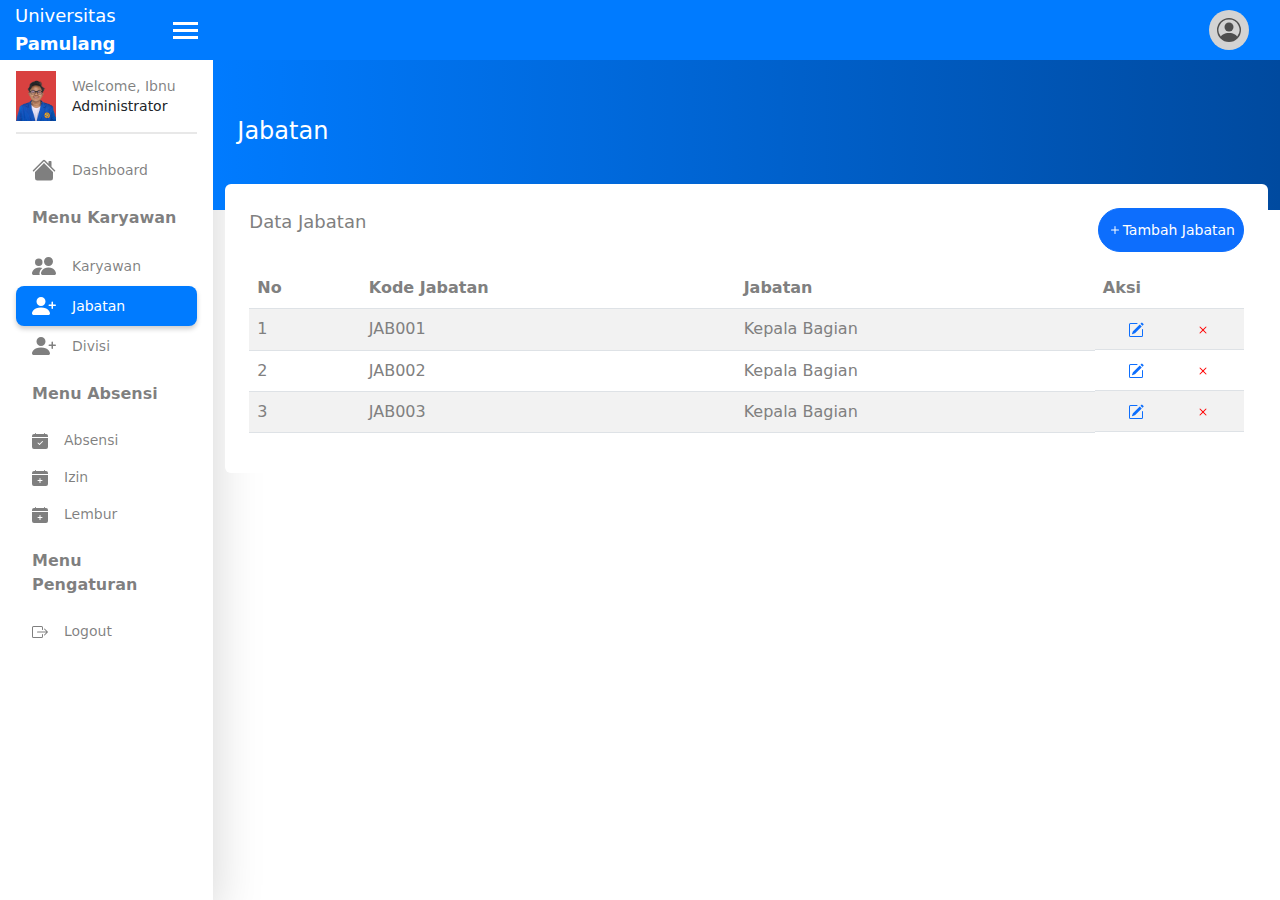
<file: pages/jabatan.html>
<!DOCTYPE html>
<html lang="en">
<head>
    <meta charset="UTF-8">
    <meta name="viewport" content="width=device-width, initial-scale=1.0">
    <title>Admin Dashboard</title>
    <link rel="stylesheet" href="../css/bootstrap.min.css">
    <link rel="stylesheet" href="../css/index.css">
    <script src="../js/index.js"></script>
</head>
<body>

<div class="container-fluid">
    <div class="row">

        <!-- Sidebar -->
        <div class="col-md-2 p-0 sidebar shadow-lg" id="sidebar">
            <div class="sidebar-header">
                <div class="logo">
                    <span class="font-light text-lg">Universitas</span>
                    <span class="font-extra-bold text-lg">Pamulang</span>
                </div>
                <!-- Hamburger Menu Icon -->
                <div class="menu" onclick="toggleSidebar()">
                    <span class="bar"></span>
                    <span class="bar"></span>
                    <span class="bar"></span>
                </div>
            </div>
          <div class="text-center my-3 d-flex px-3 align-items-center">
                        <div class="icon-circle me-3">
                    
                            <img src="./Akmal.png" width="50" height="50" fill="currentColor" class="bi bi-person-circle" viewBox="0 0 16 16">
                        </div>
                        <div class="d-flex flex-column align-items-start text-sm">
                            <span class="text-black-50">Welcome, Ibnu</span>
                                                <span>Administrator</span>
                </div>
            </div>
            <div class="px-3 my-3"><div class="line"></div></div>
            <nav class="nav flex-column px-3">
                <a class="nav-link" href="../index.html">
                    <svg xmlns="http://www.w3.org/2000/svg" width="24" height="24" fill="currentColor" class="bi bi-house-fill" viewBox="0 0 16 16">
                        <path d="M8.707 1.5a1 1 0 0 0-1.414 0L.646 8.146a.5.5 0 0 0 .708.708L8 2.207l6.646 6.647a.5.5 0 0 0 .708-.708L13 5.793V2.5a.5.5 0 0 0-.5-.5h-1a.5.5 0 0 0-.5.5v1.293z"/>
                        <path d="m8 3.293 6 6V13.5a1.5 1.5 0 0 1-1.5 1.5h-9A1.5 1.5 0 0 1 2 13.5V9.293z"/>
                    </svg>
                    <span>Dashboard</span>
                </a>

                <p class="nav-header">Menu Karyawan</p>
                <a class="nav-link" href="./karyawan.html">
                    <svg xmlns="http://www.w3.org/2000/svg" width="24" height="24" fill="currentColor" class="bi bi-people-fill" viewBox="0 0 16 16">
                        <path d="M7 14s-1 0-1-1 1-4 5-4 5 3 5 4-1 1-1 1zm4-6a3 3 0 1 0 0-6 3 3 0 0 0 0 6m-5.784 6A2.24 2.24 0 0 1 5 13c0-1.355.68-2.75 1.936-3.72A6.3 6.3 0 0 0 5 9c-4 0-5 3-5 4s1 1 1 1zM4.5 8a2.5 2.5 0 1 0 0-5 2.5 2.5 0 0 0 0 5"/>
                    </svg>
                    <span>Karyawan</span>
                </a>
                <a class="nav-link active" href="#">
                    <svg xmlns="http://www.w3.org/2000/svg" width="24" height="24" fill="currentColor" class="bi bi-person-plus-fill" viewBox="0 0 16 16">
                        <path d="M1 14s-1 0-1-1 1-4 6-4 6 3 6 4-1 1-1 1zm5-6a3 3 0 1 0 0-6 3 3 0 0 0 0 6"/>
                        <path fill-rule="evenodd" d="M13.5 5a.5.5 0 0 1 .5.5V7h1.5a.5.5 0 0 1 0 1H14v1.5a.5.5 0 0 1-1 0V8h-1.5a.5.5 0 0 1 0-1H13V5.5a.5.5 0 0 1 .5-.5"/>
                    </svg>
                    <span>Jabatan</span>
                </a>
                <a class="nav-link" href="./divisi.html">
                    <svg xmlns="http://www.w3.org/2000/svg" width="24" height="24" fill="currentColor" class="bi bi-person-plus-fill" viewBox="0 0 16 16">
                        <path d="M1 14s-1 0-1-1 1-4 6-4 6 3 6 4-1 1-1 1zm5-6a3 3 0 1 0 0-6 3 3 0 0 0 0 6"/>
                        <path fill-rule="evenodd" d="M13.5 5a.5.5 0 0 1 .5.5V7h1.5a.5.5 0 0 1 0 1H14v1.5a.5.5 0 0 1-1 0V8h-1.5a.5.5 0 0 1 0-1H13V5.5a.5.5 0 0 1 .5-.5"/>
                    </svg>
                    <span>Divisi</span>
                </a>
                <p class="nav-header">Menu Absensi</p>
                <a class="nav-link" href="./absensi.html">
                    <svg xmlns="http://www.w3.org/2000/svg" width="16" height="16" fill="currentColor" class="bi bi-calendar-check-fill" viewBox="0 0 16 16">
                        <path d="M4 .5a.5.5 0 0 0-1 0V1H2a2 2 0 0 0-2 2v1h16V3a2 2 0 0 0-2-2h-1V.5a.5.5 0 0 0-1 0V1H4zM16 14V5H0v9a2 2 0 0 0 2 2h12a2 2 0 0 0 2-2m-5.146-5.146-3 3a.5.5 0 0 1-.708 0l-1.5-1.5a.5.5 0 0 1 .708-.708L7.5 10.793l2.646-2.647a.5.5 0 0 1 .708.708"/>
                    </svg>
                    <span>Absensi</span>
                </a>
                <a class="nav-link" href="./izin.html">
                    <svg xmlns="http://www.w3.org/2000/svg" width="16" height="16" fill="currentColor" class="bi bi-calendar-plus-fill" viewBox="0 0 16 16">
                        <path d="M4 .5a.5.5 0 0 0-1 0V1H2a2 2 0 0 0-2 2v1h16V3a2 2 0 0 0-2-2h-1V.5a.5.5 0 0 0-1 0V1H4zM16 14V5H0v9a2 2 0 0 0 2 2h12a2 2 0 0 0 2-2M8.5 8.5V10H10a.5.5 0 0 1 0 1H8.5v1.5a.5.5 0 0 1-1 0V11H6a.5.5 0 0 1 0-1h1.5V8.5a.5.5 0 0 1 1 0"/>
                    </svg>
                    <span>Izin</span>
                </a>
                <a class="nav-link" href="./lembur.html">
                    <svg xmlns="http://www.w3.org/2000/svg" width="16" height="16" fill="currentColor" class="bi bi-calendar-plus-fill" viewBox="0 0 16 16">
                        <path d="M4 .5a.5.5 0 0 0-1 0V1H2a2 2 0 0 0-2 2v1h16V3a2 2 0 0 0-2-2h-1V.5a.5.5 0 0 0-1 0V1H4zM16 14V5H0v9a2 2 0 0 0 2 2h12a2 2 0 0 0 2-2M8.5 8.5V10H10a.5.5 0 0 1 0 1H8.5v1.5a.5.5 0 0 1-1 0V11H6a.5.5 0 0 1 0-1h1.5V8.5a.5.5 0 0 1 1 0"/>
                    </svg>
                    <span>Lembur</span>
                </a>
                <p class="nav-header">Menu Pengaturan</p>
                <a class="nav-link" href="#">
                    <svg xmlns="http://www.w3.org/2000/svg" width="16" height="16" fill="currentColor" class="bi bi-box-arrow-right" viewBox="0 0 16 16">
                        <path fill-rule="evenodd" d="M10 12.5a.5.5 0 0 1-.5.5h-8a.5.5 0 0 1-.5-.5v-9a.5.5 0 0 1 .5-.5h8a.5.5 0 0 1 .5.5v2a.5.5 0 0 0 1 0v-2A1.5 1.5 0 0 0 9.5 2h-8A1.5 1.5 0 0 0 0 3.5v9A1.5 1.5 0 0 0 1.5 14h8a1.5 1.5 0 0 0 1.5-1.5v-2a.5.5 0 0 0-1 0z"/>
                        <path fill-rule="evenodd" d="M15.854 8.354a.5.5 0 0 0 0-.708l-3-3a.5.5 0 0 0-.708.708L14.293 7.5H5.5a.5.5 0 0 0 0 1h8.793l-2.147 2.146a.5.5 0 0 0 .708.708z"/>
                    </svg>
                    <span>Logout</span>
                </a>
            </nav>
        </div>

        <!-- Main Content -->
        <div class="main-content col-md-10 p-0" id="main-content">
            <div class="main-content-header" id="main-content-header">
                <div class="hamburger" onclick="toggleSidebar()">
                    <span class="bar"></span>
                    <span class="bar"></span>
                    <span class="bar"></span>
                </div>
                <div class="icon-circle me-3">
                    <svg xmlns="http://www.w3.org/2000/svg" width="16" height="16" fill="currentColor" class="bi bi-person-circle" viewBox="0 0 16 16">
                        <path d="M11 6a3 3 0 1 1-6 0 3 3 0 0 1 6 0"/>
                        <path fill-rule="evenodd" d="M0 8a8 8 0 1 1 16 0A8 8 0 0 1 0 8m8-7a7 7 0 0 0-5.468 11.37C3.242 11.226 4.805 10 8 10s4.757 1.225 5.468 2.37A7 7 0 0 0 8 1"/>
                    </svg>
                </div>
            </div>
            <div class="dashboard-header">
                <h3>Jabatan</h3>
            </div>
            <div class="container px-4 mt-4">
                <div class="row">
                    <div class="col-md-12 card-table">
                        <div class="card-table-header">
                            <p class="text-primary text-lg">Data Jabatan</p>
                            <a href="./tambah_jabatan.html" class="btn btn-primary btn-sm rounded-pill d-flex justify-content-center align-items-center">
                                <svg xmlns="http://www.w3.org/2000/svg" width="16" height="16" fill="currentColor" class="bi bi-plus" viewBox="0 0 16 16">
                                    <path d="M8 4a.5.5 0 0 1 .5.5v3h3a.5.5 0 0 1 0 1h-3v3a.5.5 0 0 1-1 0v-3h-3a.5.5 0 0 1 0-1h3v-3A.5.5 0 0 1 8 4"/>
                                </svg>
                                Tambah Jabatan
                            </a>
                        </div>
                        <div class="table-responsive">
                            <table class="table table-striped mt-3">
                                <thead>
                                <tr>
                                    <th scope="col">No</th>
                                    <th scope="col">Kode Jabatan</th>
                                    <th scope="col">Jabatan</th>
                                    <th scope="col">Aksi</th>
                                </tr>
                                </thead>
                                <tbody class="align-middle">
                                <tr>
                                    <td>1</td>
                                    <td>JAB001</td>
                                    <td>Kepala Bagian</td>
                                    <td class="table-action">
                                        <a href="#" class="action-table edit">
                                            <svg xmlns="http://www.w3.org/2000/svg" width="16" height="16" fill="currentColor" class="bi bi-pencil-square" viewBox="0 0 16 16">
                                                <path d="M15.502 1.94a.5.5 0 0 1 0 .706L14.459 3.69l-2-2L13.502.646a.5.5 0 0 1 .707 0l1.293 1.293zm-1.75 2.456-2-2L4.939 9.21a.5.5 0 0 0-.121.196l-.805 2.414a.25.25 0 0 0 .316.316l2.414-.805a.5.5 0 0 0 .196-.12l6.813-6.814z"/>
                                                <path fill-rule="evenodd" d="M1 13.5A1.5 1.5 0 0 0 2.5 15h11a1.5 1.5 0 0 0 1.5-1.5v-6a.5.5 0 0 0-1 0v6a.5.5 0 0 1-.5.5h-11a.5.5 0 0 1-.5-.5v-11a.5.5 0 0 1 .5-.5H9a.5.5 0 0 0 0-1H2.5A1.5 1.5 0 0 0 1 2.5z"/>
                                            </svg>
                                        </a>
                                        <a href="#" class="action-table close">
                                            <svg xmlns="http://www.w3.org/2000/svg" width="16" height="16" fill="currentColor" class="bi bi-x" viewBox="0 0 16 16">
                                                <path d="M4.646 4.646a.5.5 0 0 1 .708 0L8 7.293l2.646-2.647a.5.5 0 0 1 .708.708L8.707 8l2.647 2.646a.5.5 0 0 1-.708.708L8 8.707l-2.646 2.647a.5.5 0 0 1-.708-.708L7.293 8 4.646 5.354a.5.5 0 0 1 0-.708"/>
                                            </svg>
                                        </a>
                                    </td>
                                </tr>
                                <tr>
                                    <td>2</td>
                                    <td>JAB002</td>
                                    <td>Kepala Bagian</td>
                                    <td class="table-action">
                                        <a href="#" class="action-table edit">
                                            <svg xmlns="http://www.w3.org/2000/svg" width="16" height="16" fill="currentColor" class="bi bi-pencil-square" viewBox="0 0 16 16">
                                                <path d="M15.502 1.94a.5.5 0 0 1 0 .706L14.459 3.69l-2-2L13.502.646a.5.5 0 0 1 .707 0l1.293 1.293zm-1.75 2.456-2-2L4.939 9.21a.5.5 0 0 0-.121.196l-.805 2.414a.25.25 0 0 0 .316.316l2.414-.805a.5.5 0 0 0 .196-.12l6.813-6.814z"/>
                                                <path fill-rule="evenodd" d="M1 13.5A1.5 1.5 0 0 0 2.5 15h11a1.5 1.5 0 0 0 1.5-1.5v-6a.5.5 0 0 0-1 0v6a.5.5 0 0 1-.5.5h-11a.5.5 0 0 1-.5-.5v-11a.5.5 0 0 1 .5-.5H9a.5.5 0 0 0 0-1H2.5A1.5 1.5 0 0 0 1 2.5z"/>
                                            </svg>
                                        </a>
                                        <a href="#" class="action-table close">
                                            <svg xmlns="http://www.w3.org/2000/svg" width="16" height="16" fill="currentColor" class="bi bi-x" viewBox="0 0 16 16">
                                                <path d="M4.646 4.646a.5.5 0 0 1 .708 0L8 7.293l2.646-2.647a.5.5 0 0 1 .708.708L8.707 8l2.647 2.646a.5.5 0 0 1-.708.708L8 8.707l-2.646 2.647a.5.5 0 0 1-.708-.708L7.293 8 4.646 5.354a.5.5 0 0 1 0-.708"/>
                                            </svg>
                                        </a>
                                    </td>
                                </tr>
                                <tr>
                                    <td>3</td>
                                    <td>JAB003</td>
                                    <td>Kepala Bagian</td>
                                    <td class="table-action">
                                        <a href="#" class="action-table edit">
                                            <svg xmlns="http://www.w3.org/2000/svg" width="16" height="16" fill="currentColor" class="bi bi-pencil-square" viewBox="0 0 16 16">
                                                <path d="M15.502 1.94a.5.5 0 0 1 0 .706L14.459 3.69l-2-2L13.502.646a.5.5 0 0 1 .707 0l1.293 1.293zm-1.75 2.456-2-2L4.939 9.21a.5.5 0 0 0-.121.196l-.805 2.414a.25.25 0 0 0 .316.316l2.414-.805a.5.5 0 0 0 .196-.12l6.813-6.814z"/>
                                                <path fill-rule="evenodd" d="M1 13.5A1.5 1.5 0 0 0 2.5 15h11a1.5 1.5 0 0 0 1.5-1.5v-6a.5.5 0 0 0-1 0v6a.5.5 0 0 1-.5.5h-11a.5.5 0 0 1-.5-.5v-11a.5.5 0 0 1 .5-.5H9a.5.5 0 0 0 0-1H2.5A1.5 1.5 0 0 0 1 2.5z"/>
                                            </svg>
                                        </a>
                                        <a href="#" class="action-table close">
                                            <svg xmlns="http://www.w3.org/2000/svg" width="16" height="16" fill="currentColor" class="bi bi-x" viewBox="0 0 16 16">
                                                <path d="M4.646 4.646a.5.5 0 0 1 .708 0L8 7.293l2.646-2.647a.5.5 0 0 1 .708.708L8.707 8l2.647 2.646a.5.5 0 0 1-.708.708L8 8.707l-2.646 2.647a.5.5 0 0 1-.708-.708L7.293 8 4.646 5.354a.5.5 0 0 1 0-.708"/>
                                            </svg>
                                        </a>
                                    </td>
                                </tr>
                                </tbody>
                            </table>
                        </div>
                    </div>
                </div>
            </div>
        </div>
    </div>
</div>

<script src="../js/bootstrap.bundle.min.js"></script>
</body>
</html>
</file>
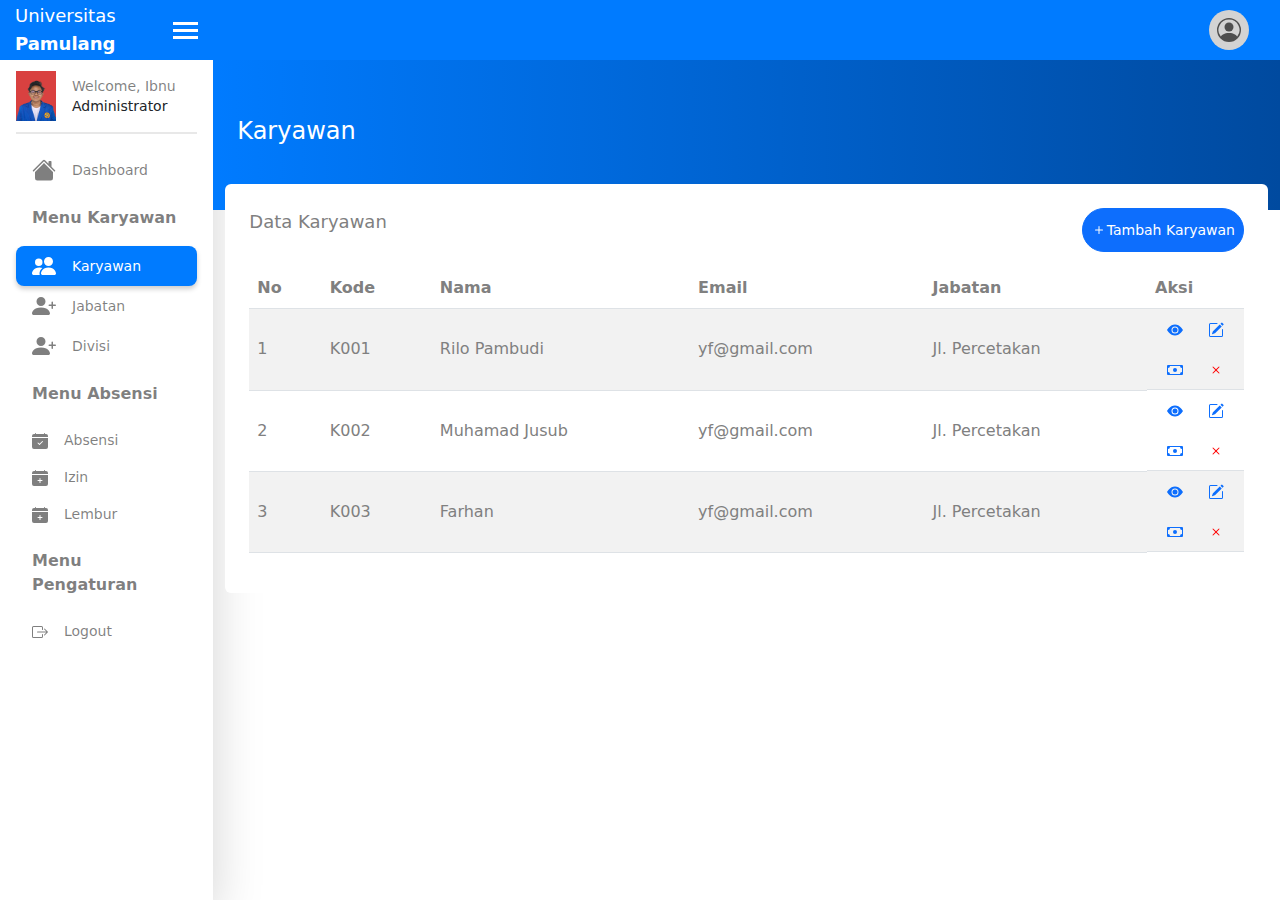
<file: pages/karyawan.html>
<!DOCTYPE html>
<html lang="en">
<head>
    <meta charset="UTF-8">
    <meta name="viewport" content="width=device-width, initial-scale=1.0">
    <title>Admin Dashboard</title>
    <link rel="stylesheet" href="../css/bootstrap.min.css">
    <link rel="stylesheet" href="../css/index.css">
    <script src="../js/index.js"></script>
</head>
<body>

<div class="container-fluid">
    <div class="row">

        <!-- Sidebar -->
        <div class="col-md-2 p-0 sidebar shadow-lg" id="sidebar">
            <div class="sidebar-header">
                <div class="logo">
                    <span class="font-light text-lg">Universitas</span>
                    <span class="font-extra-bold text-lg">Pamulang</span>
                </div>
                <!-- Hamburger Menu Icon -->
                <div class="menu" onclick="toggleSidebar()">
                    <span class="bar"></span>
                    <span class="bar"></span>
                    <span class="bar"></span>
                </div>
            </div>
          <div class="text-center my-3 d-flex px-3 align-items-center">
                        <div class="icon-circle me-3">
                    
                            <img src="./Akmal.png" width="50" height="50" fill="currentColor" class="bi bi-person-circle" viewBox="0 0 16 16">
                        </div>
                        <div class="d-flex flex-column align-items-start text-sm">
                            <span class="text-black-50">Welcome, Ibnu</span>
                                                <span>Administrator</span>
                </div>
            </div>
            <div class="px-3 my-3"><div class="line"></div></div>
            <nav class="nav flex-column px-3">
                <a class="nav-link" href="../index.html">
                    <svg xmlns="http://www.w3.org/2000/svg" width="24" height="24" fill="currentColor" class="bi bi-house-fill" viewBox="0 0 16 16">
                        <path d="M8.707 1.5a1 1 0 0 0-1.414 0L.646 8.146a.5.5 0 0 0 .708.708L8 2.207l6.646 6.647a.5.5 0 0 0 .708-.708L13 5.793V2.5a.5.5 0 0 0-.5-.5h-1a.5.5 0 0 0-.5.5v1.293z"/>
                        <path d="m8 3.293 6 6V13.5a1.5 1.5 0 0 1-1.5 1.5h-9A1.5 1.5 0 0 1 2 13.5V9.293z"/>
                    </svg>
                    <span>Dashboard</span>
                </a>

                <p class="nav-header">Menu Karyawan</p>
                <a class="nav-link active" href="#">
                    <svg xmlns="http://www.w3.org/2000/svg" width="24" height="24" fill="currentColor" class="bi bi-people-fill" viewBox="0 0 16 16">
                        <path d="M7 14s-1 0-1-1 1-4 5-4 5 3 5 4-1 1-1 1zm4-6a3 3 0 1 0 0-6 3 3 0 0 0 0 6m-5.784 6A2.24 2.24 0 0 1 5 13c0-1.355.68-2.75 1.936-3.72A6.3 6.3 0 0 0 5 9c-4 0-5 3-5 4s1 1 1 1zM4.5 8a2.5 2.5 0 1 0 0-5 2.5 2.5 0 0 0 0 5"/>
                    </svg>
                    <span>Karyawan</span>
                </a>
                <a class="nav-link" href="./jabatan.html">
                    <svg xmlns="http://www.w3.org/2000/svg" width="24" height="24" fill="currentColor" class="bi bi-person-plus-fill" viewBox="0 0 16 16">
                        <path d="M1 14s-1 0-1-1 1-4 6-4 6 3 6 4-1 1-1 1zm5-6a3 3 0 1 0 0-6 3 3 0 0 0 0 6"/>
                        <path fill-rule="evenodd" d="M13.5 5a.5.5 0 0 1 .5.5V7h1.5a.5.5 0 0 1 0 1H14v1.5a.5.5 0 0 1-1 0V8h-1.5a.5.5 0 0 1 0-1H13V5.5a.5.5 0 0 1 .5-.5"/>
                    </svg>
                    <span>Jabatan</span>
                </a>
                <a class="nav-link" href="./divisi.html">
                    <svg xmlns="http://www.w3.org/2000/svg" width="24" height="24" fill="currentColor" class="bi bi-person-plus-fill" viewBox="0 0 16 16">
                        <path d="M1 14s-1 0-1-1 1-4 6-4 6 3 6 4-1 1-1 1zm5-6a3 3 0 1 0 0-6 3 3 0 0 0 0 6"/>
                        <path fill-rule="evenodd" d="M13.5 5a.5.5 0 0 1 .5.5V7h1.5a.5.5 0 0 1 0 1H14v1.5a.5.5 0 0 1-1 0V8h-1.5a.5.5 0 0 1 0-1H13V5.5a.5.5 0 0 1 .5-.5"/>
                    </svg>
                    <span>Divisi</span>
                </a>
                <p class="nav-header">Menu Absensi</p>
                <a class="nav-link" href="./absensi.html">
                    <svg xmlns="http://www.w3.org/2000/svg" width="16" height="16" fill="currentColor" class="bi bi-calendar-check-fill" viewBox="0 0 16 16">
                        <path d="M4 .5a.5.5 0 0 0-1 0V1H2a2 2 0 0 0-2 2v1h16V3a2 2 0 0 0-2-2h-1V.5a.5.5 0 0 0-1 0V1H4zM16 14V5H0v9a2 2 0 0 0 2 2h12a2 2 0 0 0 2-2m-5.146-5.146-3 3a.5.5 0 0 1-.708 0l-1.5-1.5a.5.5 0 0 1 .708-.708L7.5 10.793l2.646-2.647a.5.5 0 0 1 .708.708"/>
                    </svg>
                    <span>Absensi</span>
                </a>
                <a class="nav-link" href="./izin.html">
                    <svg xmlns="http://www.w3.org/2000/svg" width="16" height="16" fill="currentColor" class="bi bi-calendar-plus-fill" viewBox="0 0 16 16">
                        <path d="M4 .5a.5.5 0 0 0-1 0V1H2a2 2 0 0 0-2 2v1h16V3a2 2 0 0 0-2-2h-1V.5a.5.5 0 0 0-1 0V1H4zM16 14V5H0v9a2 2 0 0 0 2 2h12a2 2 0 0 0 2-2M8.5 8.5V10H10a.5.5 0 0 1 0 1H8.5v1.5a.5.5 0 0 1-1 0V11H6a.5.5 0 0 1 0-1h1.5V8.5a.5.5 0 0 1 1 0"/>
                    </svg>
                    <span>Izin</span>
                </a>
                <a class="nav-link" href="./lembur.html">
                    <svg xmlns="http://www.w3.org/2000/svg" width="16" height="16" fill="currentColor" class="bi bi-calendar-plus-fill" viewBox="0 0 16 16">
                        <path d="M4 .5a.5.5 0 0 0-1 0V1H2a2 2 0 0 0-2 2v1h16V3a2 2 0 0 0-2-2h-1V.5a.5.5 0 0 0-1 0V1H4zM16 14V5H0v9a2 2 0 0 0 2 2h12a2 2 0 0 0 2-2M8.5 8.5V10H10a.5.5 0 0 1 0 1H8.5v1.5a.5.5 0 0 1-1 0V11H6a.5.5 0 0 1 0-1h1.5V8.5a.5.5 0 0 1 1 0"/>
                    </svg>
                    <span>Lembur</span>
                </a>
                <p class="nav-header">Menu Pengaturan</p>
                <a class="nav-link" href="#">
                    <svg xmlns="http://www.w3.org/2000/svg" width="16" height="16" fill="currentColor" class="bi bi-box-arrow-right" viewBox="0 0 16 16">
                        <path fill-rule="evenodd" d="M10 12.5a.5.5 0 0 1-.5.5h-8a.5.5 0 0 1-.5-.5v-9a.5.5 0 0 1 .5-.5h8a.5.5 0 0 1 .5.5v2a.5.5 0 0 0 1 0v-2A1.5 1.5 0 0 0 9.5 2h-8A1.5 1.5 0 0 0 0 3.5v9A1.5 1.5 0 0 0 1.5 14h8a1.5 1.5 0 0 0 1.5-1.5v-2a.5.5 0 0 0-1 0z"/>
                        <path fill-rule="evenodd" d="M15.854 8.354a.5.5 0 0 0 0-.708l-3-3a.5.5 0 0 0-.708.708L14.293 7.5H5.5a.5.5 0 0 0 0 1h8.793l-2.147 2.146a.5.5 0 0 0 .708.708z"/>
                    </svg>
                    <span>Logout</span>
                </a>
            </nav>
        </div>

        <!-- Main Content -->
        <div class="main-content col-md-10 p-0" id="main-content">
            <div class="main-content-header" id="main-content-header">
                <div class="hamburger" onclick="toggleSidebar()">
                    <span class="bar"></span>
                    <span class="bar"></span>
                    <span class="bar"></span>
                </div>
                <div class="icon-circle me-3">
                    <svg xmlns="http://www.w3.org/2000/svg" width="16" height="16" fill="currentColor" class="bi bi-person-circle" viewBox="0 0 16 16">
                        <path d="M11 6a3 3 0 1 1-6 0 3 3 0 0 1 6 0"/>
                        <path fill-rule="evenodd" d="M0 8a8 8 0 1 1 16 0A8 8 0 0 1 0 8m8-7a7 7 0 0 0-5.468 11.37C3.242 11.226 4.805 10 8 10s4.757 1.225 5.468 2.37A7 7 0 0 0 8 1"/>
                    </svg>
                </div>
            </div>
            <div class="dashboard-header">
                <h3>Karyawan</h3>
            </div>
            <div class="container px-4 mt-4">
                <div class="row">
                    <div class="col-md-12 card-table">
                        <div class="card-table-header">
                            <p class="text-primary text-lg">Data Karyawan</p>
                            <a href="./tambah_karyawan.html" class="btn btn-primary btn-sm rounded-pill d-flex justify-content-center align-items-center">
                                <svg xmlns="http://www.w3.org/2000/svg" width="16" height="16" fill="currentColor" class="bi bi-plus" viewBox="0 0 16 16">
                                    <path d="M8 4a.5.5 0 0 1 .5.5v3h3a.5.5 0 0 1 0 1h-3v3a.5.5 0 0 1-1 0v-3h-3a.5.5 0 0 1 0-1h3v-3A.5.5 0 0 1 8 4"/>
                                </svg>
                                Tambah Karyawan
                            </a>
                        </div>
                        <div class="table-responsive-sm">
                            <table class="table table-striped mt-3">
                                <thead>
                                <tr>
                                    <th scope="col">No</th>
                                    <th scope="col">Kode</th>
                                    <th scope="col">Nama</th>
                                    <th scope="col">Email</th>
                                    <th scope="col">Jabatan</th>
                                    <th scope="col">Aksi</th>
                                </tr>
                                </thead>
                                <tbody class="align-middle">
                                <tr>
                                    <td>1</td>
                                    <td>K001</td>
                                    <td>Rilo Pambudi</td>
                                    <td>yf@gmail.com</td>
                                    <td>Jl. Percetakan</td>
                                    <td class="table-action">
                                        <a href="#" class="action-table view">
                                            <svg xmlns="http://www.w3.org/2000/svg" width="16" height="16" fill="currentColor" class="bi bi-eye-fill" viewBox="0 0 16 16">
                                                <path d="M10.5 8a2.5 2.5 0 1 1-5 0 2.5 2.5 0 0 1 5 0"/>
                                                <path d="M0 8s3-5.5 8-5.5S16 8 16 8s-3 5.5-8 5.5S0 8 0 8m8 3.5a3.5 3.5 0 1 0 0-7 3.5 3.5 0 0 0 0 7"/>
                                            </svg>
                                        </a>
                                        <a href="#" class="action-table edit">
                                            <svg xmlns="http://www.w3.org/2000/svg" width="16" height="16" fill="currentColor" class="bi bi-pencil-square" viewBox="0 0 16 16">
                                                <path d="M15.502 1.94a.5.5 0 0 1 0 .706L14.459 3.69l-2-2L13.502.646a.5.5 0 0 1 .707 0l1.293 1.293zm-1.75 2.456-2-2L4.939 9.21a.5.5 0 0 0-.121.196l-.805 2.414a.25.25 0 0 0 .316.316l2.414-.805a.5.5 0 0 0 .196-.12l6.813-6.814z"/>
                                                <path fill-rule="evenodd" d="M1 13.5A1.5 1.5 0 0 0 2.5 15h11a1.5 1.5 0 0 0 1.5-1.5v-6a.5.5 0 0 0-1 0v6a.5.5 0 0 1-.5.5h-11a.5.5 0 0 1-.5-.5v-11a.5.5 0 0 1 .5-.5H9a.5.5 0 0 0 0-1H2.5A1.5 1.5 0 0 0 1 2.5z"/>
                                            </svg>
                                        </a>
                                        <a href="#" class="action-table money">
                                            <svg xmlns="http://www.w3.org/2000/svg" width="16" height="16" fill="currentColor" class="bi bi-cash" viewBox="0 0 16 16">
                                                <path d="M8 10a2 2 0 1 0 0-4 2 2 0 0 0 0 4"/>
                                                <path d="M0 4a1 1 0 0 1 1-1h14a1 1 0 0 1 1 1v8a1 1 0 0 1-1 1H1a1 1 0 0 1-1-1zm3 0a2 2 0 0 1-2 2v4a2 2 0 0 1 2 2h10a2 2 0 0 1 2-2V6a2 2 0 0 1-2-2z"/>
                                            </svg>
                                        </a>
                                        <a href="#" class="action-table close">
                                            <svg xmlns="http://www.w3.org/2000/svg" width="16" height="16" fill="currentColor" class="bi bi-x" viewBox="0 0 16 16">
                                                <path d="M4.646 4.646a.5.5 0 0 1 .708 0L8 7.293l2.646-2.647a.5.5 0 0 1 .708.708L8.707 8l2.647 2.646a.5.5 0 0 1-.708.708L8 8.707l-2.646 2.647a.5.5 0 0 1-.708-.708L7.293 8 4.646 5.354a.5.5 0 0 1 0-.708"/>
                                            </svg>
                                        </a>
                                    </td>
                                </tr>
                                <tr>
                                    <td>2</td>
                                    <td>K002</td>
                                    <td>Muhamad Jusub</td>
                                    <td>yf@gmail.com</td>
                                    <td>Jl. Percetakan</td>
                                    <td class="table-action">
                                        <a href="#" class="action-table view">
                                            <svg xmlns="http://www.w3.org/2000/svg" width="16" height="16" fill="currentColor" class="bi bi-eye-fill" viewBox="0 0 16 16">
                                                <path d="M10.5 8a2.5 2.5 0 1 1-5 0 2.5 2.5 0 0 1 5 0"/>
                                                <path d="M0 8s3-5.5 8-5.5S16 8 16 8s-3 5.5-8 5.5S0 8 0 8m8 3.5a3.5 3.5 0 1 0 0-7 3.5 3.5 0 0 0 0 7"/>
                                            </svg>
                                        </a>
                                        <a href="#" class="action-table edit">
                                            <svg xmlns="http://www.w3.org/2000/svg" width="16" height="16" fill="currentColor" class="bi bi-pencil-square" viewBox="0 0 16 16">
                                                <path d="M15.502 1.94a.5.5 0 0 1 0 .706L14.459 3.69l-2-2L13.502.646a.5.5 0 0 1 .707 0l1.293 1.293zm-1.75 2.456-2-2L4.939 9.21a.5.5 0 0 0-.121.196l-.805 2.414a.25.25 0 0 0 .316.316l2.414-.805a.5.5 0 0 0 .196-.12l6.813-6.814z"/>
                                                <path fill-rule="evenodd" d="M1 13.5A1.5 1.5 0 0 0 2.5 15h11a1.5 1.5 0 0 0 1.5-1.5v-6a.5.5 0 0 0-1 0v6a.5.5 0 0 1-.5.5h-11a.5.5 0 0 1-.5-.5v-11a.5.5 0 0 1 .5-.5H9a.5.5 0 0 0 0-1H2.5A1.5 1.5 0 0 0 1 2.5z"/>
                                            </svg>
                                        </a>
                                        <a href="#" class="action-table money">
                                            <svg xmlns="http://www.w3.org/2000/svg" width="16" height="16" fill="currentColor" class="bi bi-cash" viewBox="0 0 16 16">
                                                <path d="M8 10a2 2 0 1 0 0-4 2 2 0 0 0 0 4"/>
                                                <path d="M0 4a1 1 0 0 1 1-1h14a1 1 0 0 1 1 1v8a1 1 0 0 1-1 1H1a1 1 0 0 1-1-1zm3 0a2 2 0 0 1-2 2v4a2 2 0 0 1 2 2h10a2 2 0 0 1 2-2V6a2 2 0 0 1-2-2z"/>
                                            </svg>
                                        </a>
                                        <a href="#" class="action-table close">
                                            <svg xmlns="http://www.w3.org/2000/svg" width="16" height="16" fill="currentColor" class="bi bi-x" viewBox="0 0 16 16">
                                                <path d="M4.646 4.646a.5.5 0 0 1 .708 0L8 7.293l2.646-2.647a.5.5 0 0 1 .708.708L8.707 8l2.647 2.646a.5.5 0 0 1-.708.708L8 8.707l-2.646 2.647a.5.5 0 0 1-.708-.708L7.293 8 4.646 5.354a.5.5 0 0 1 0-.708"/>
                                            </svg>
                                        </a>
                                    </td>
                                </tr>
                                <tr>
                                    <td>3</td>
                                    <td>K003</td>
                                    <td>Farhan</td>
                                    <td>yf@gmail.com</td>
                                    <td>Jl. Percetakan</td>
                                    <td class="table-action">
                                        <a href="#" class="action-table view">
                                            <svg xmlns="http://www.w3.org/2000/svg" width="16" height="16" fill="currentColor" class="bi bi-eye-fill" viewBox="0 0 16 16">
                                                <path d="M10.5 8a2.5 2.5 0 1 1-5 0 2.5 2.5 0 0 1 5 0"/>
                                                <path d="M0 8s3-5.5 8-5.5S16 8 16 8s-3 5.5-8 5.5S0 8 0 8m8 3.5a3.5 3.5 0 1 0 0-7 3.5 3.5 0 0 0 0 7"/>
                                            </svg>
                                        </a>
                                        <a href="#" class="action-table edit">
                                            <svg xmlns="http://www.w3.org/2000/svg" width="16" height="16" fill="currentColor" class="bi bi-pencil-square" viewBox="0 0 16 16">
                                                <path d="M15.502 1.94a.5.5 0 0 1 0 .706L14.459 3.69l-2-2L13.502.646a.5.5 0 0 1 .707 0l1.293 1.293zm-1.75 2.456-2-2L4.939 9.21a.5.5 0 0 0-.121.196l-.805 2.414a.25.25 0 0 0 .316.316l2.414-.805a.5.5 0 0 0 .196-.12l6.813-6.814z"/>
                                                <path fill-rule="evenodd" d="M1 13.5A1.5 1.5 0 0 0 2.5 15h11a1.5 1.5 0 0 0 1.5-1.5v-6a.5.5 0 0 0-1 0v6a.5.5 0 0 1-.5.5h-11a.5.5 0 0 1-.5-.5v-11a.5.5 0 0 1 .5-.5H9a.5.5 0 0 0 0-1H2.5A1.5 1.5 0 0 0 1 2.5z"/>
                                            </svg>
                                        </a>
                                        <a href="#" class="action-table money">
                                            <svg xmlns="http://www.w3.org/2000/svg" width="16" height="16" fill="currentColor" class="bi bi-cash" viewBox="0 0 16 16">
                                                <path d="M8 10a2 2 0 1 0 0-4 2 2 0 0 0 0 4"/>
                                                <path d="M0 4a1 1 0 0 1 1-1h14a1 1 0 0 1 1 1v8a1 1 0 0 1-1 1H1a1 1 0 0 1-1-1zm3 0a2 2 0 0 1-2 2v4a2 2 0 0 1 2 2h10a2 2 0 0 1 2-2V6a2 2 0 0 1-2-2z"/>
                                            </svg>
                                        </a>
                                        <a href="#" class="action-table close">
                                            <svg xmlns="http://www.w3.org/2000/svg" width="16" height="16" fill="currentColor" class="bi bi-x" viewBox="0 0 16 16">
                                                <path d="M4.646 4.646a.5.5 0 0 1 .708 0L8 7.293l2.646-2.647a.5.5 0 0 1 .708.708L8.707 8l2.647 2.646a.5.5 0 0 1-.708.708L8 8.707l-2.646 2.647a.5.5 0 0 1-.708-.708L7.293 8 4.646 5.354a.5.5 0 0 1 0-.708"/>
                                            </svg>
                                        </a>
                                    </td>
                                </tr>
                                </tbody>
                            </table>
                        </div>
                    </div>
                </div>
            </div>
        </div>
    </div>
</div>

<script src="../js/bootstrap.bundle.min.js"></script>
</body>
</html>
</file>
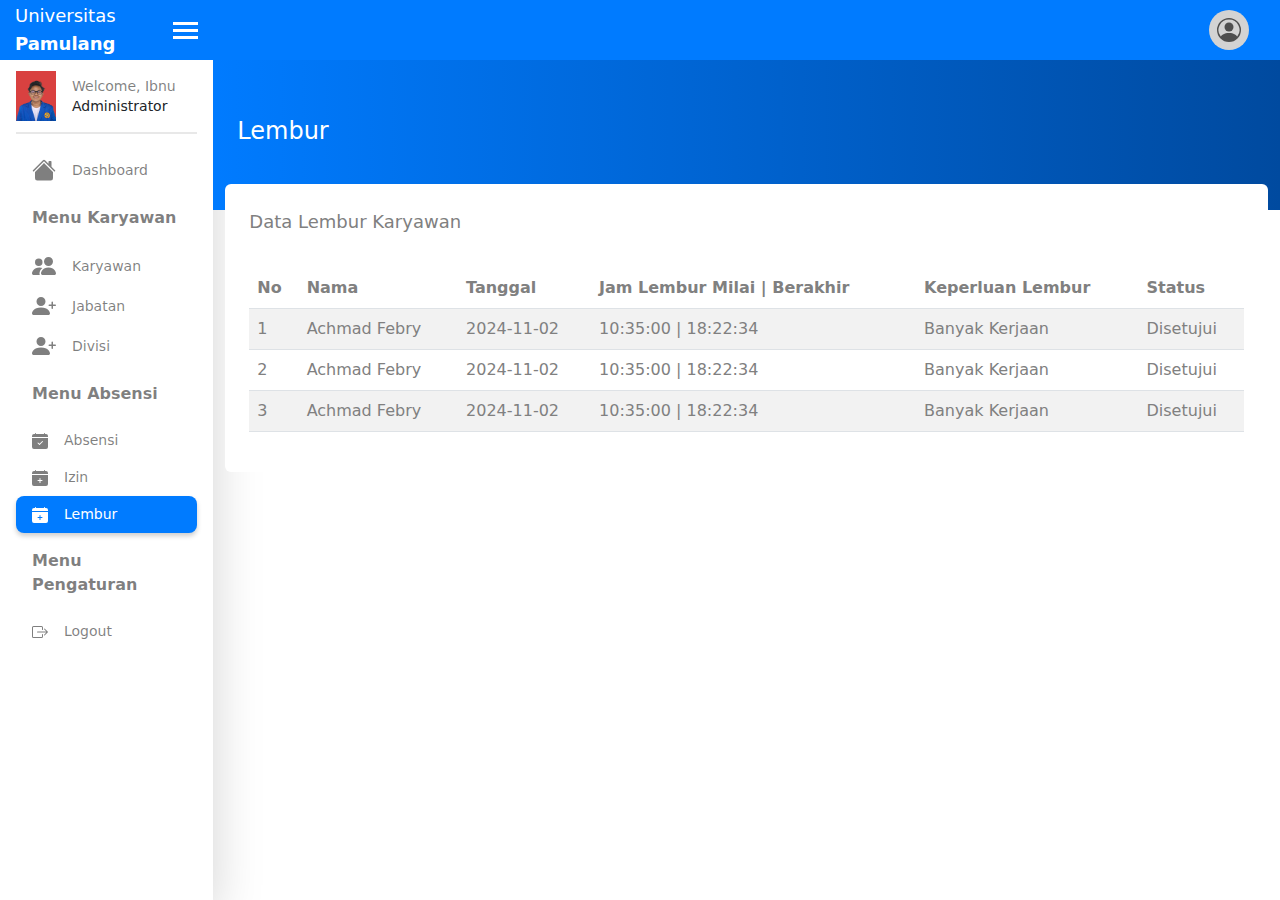
<file: pages/lembur.html>
<!DOCTYPE html>
<html lang="en">
<head>
    <meta charset="UTF-8">
    <meta name="viewport" content="width=device-width, initial-scale=1.0">
    <title>Admin Dashboard</title>
    <link rel="stylesheet" href="../css/bootstrap.min.css">
    <link rel="stylesheet" href="../css/index.css">
    <script src="../js/index.js"></script>
</head>
<body>

<div class="container-fluid">
    <div class="row">

        <!-- Sidebar -->
        <div class="col-md-2 p-0 sidebar shadow-lg" id="sidebar">
            <div class="sidebar-header">
                <div class="logo">
                    <span class="font-light text-lg">Universitas</span>
                    <span class="font-extra-bold text-lg">Pamulang</span>
                </div>
                <!-- Hamburger Menu Icon -->
                <div class="menu" onclick="toggleSidebar()">
                    <span class="bar"></span>
                    <span class="bar"></span>
                    <span class="bar"></span>
                </div>
            </div>
          <div class="text-center my-3 d-flex px-3 align-items-center">
                        <div class="icon-circle me-3">
                    
                            <img src="./Akmal.png" width="50" height="50" fill="currentColor" class="bi bi-person-circle" viewBox="0 0 16 16">
                        </div>
                        <div class="d-flex flex-column align-items-start text-sm">
                            <span class="text-black-50">Welcome, Ibnu</span>
                                                <span>Administrator</span>
                </div>
            </div>
            <div class="px-3 my-3"><div class="line"></div></div>
            <nav class="nav flex-column px-3">
                <a class="nav-link" href="../index.html">
                    <svg xmlns="http://www.w3.org/2000/svg" width="24" height="24" fill="currentColor" class="bi bi-house-fill" viewBox="0 0 16 16">
                        <path d="M8.707 1.5a1 1 0 0 0-1.414 0L.646 8.146a.5.5 0 0 0 .708.708L8 2.207l6.646 6.647a.5.5 0 0 0 .708-.708L13 5.793V2.5a.5.5 0 0 0-.5-.5h-1a.5.5 0 0 0-.5.5v1.293z"/>
                        <path d="m8 3.293 6 6V13.5a1.5 1.5 0 0 1-1.5 1.5h-9A1.5 1.5 0 0 1 2 13.5V9.293z"/>
                    </svg>
                    <span>Dashboard</span>
                </a>

                <p class="nav-header">Menu Karyawan</p>
                <a class="nav-link" href="./karyawan.html">
                    <svg xmlns="http://www.w3.org/2000/svg" width="24" height="24" fill="currentColor" class="bi bi-people-fill" viewBox="0 0 16 16">
                        <path d="M7 14s-1 0-1-1 1-4 5-4 5 3 5 4-1 1-1 1zm4-6a3 3 0 1 0 0-6 3 3 0 0 0 0 6m-5.784 6A2.24 2.24 0 0 1 5 13c0-1.355.68-2.75 1.936-3.72A6.3 6.3 0 0 0 5 9c-4 0-5 3-5 4s1 1 1 1zM4.5 8a2.5 2.5 0 1 0 0-5 2.5 2.5 0 0 0 0 5"/>
                    </svg>
                    <span>Karyawan</span>
                </a>
                <a class="nav-link" href="./jabatan.html">
                    <svg xmlns="http://www.w3.org/2000/svg" width="24" height="24" fill="currentColor" class="bi bi-person-plus-fill" viewBox="0 0 16 16">
                        <path d="M1 14s-1 0-1-1 1-4 6-4 6 3 6 4-1 1-1 1zm5-6a3 3 0 1 0 0-6 3 3 0 0 0 0 6"/>
                        <path fill-rule="evenodd" d="M13.5 5a.5.5 0 0 1 .5.5V7h1.5a.5.5 0 0 1 0 1H14v1.5a.5.5 0 0 1-1 0V8h-1.5a.5.5 0 0 1 0-1H13V5.5a.5.5 0 0 1 .5-.5"/>
                    </svg>
                    <span>Jabatan</span>
                </a>
                <a class="nav-link" href="./divisi.html">
                    <svg xmlns="http://www.w3.org/2000/svg" width="24" height="24" fill="currentColor" class="bi bi-person-plus-fill" viewBox="0 0 16 16">
                        <path d="M1 14s-1 0-1-1 1-4 6-4 6 3 6 4-1 1-1 1zm5-6a3 3 0 1 0 0-6 3 3 0 0 0 0 6"/>
                        <path fill-rule="evenodd" d="M13.5 5a.5.5 0 0 1 .5.5V7h1.5a.5.5 0 0 1 0 1H14v1.5a.5.5 0 0 1-1 0V8h-1.5a.5.5 0 0 1 0-1H13V5.5a.5.5 0 0 1 .5-.5"/>
                    </svg>
                    <span>Divisi</span>
                </a>
                <p class="nav-header">Menu Absensi</p>
                <a class="nav-link" href="./absensi.html">
                    <svg xmlns="http://www.w3.org/2000/svg" width="16" height="16" fill="currentColor" class="bi bi-calendar-check-fill" viewBox="0 0 16 16">
                        <path d="M4 .5a.5.5 0 0 0-1 0V1H2a2 2 0 0 0-2 2v1h16V3a2 2 0 0 0-2-2h-1V.5a.5.5 0 0 0-1 0V1H4zM16 14V5H0v9a2 2 0 0 0 2 2h12a2 2 0 0 0 2-2m-5.146-5.146-3 3a.5.5 0 0 1-.708 0l-1.5-1.5a.5.5 0 0 1 .708-.708L7.5 10.793l2.646-2.647a.5.5 0 0 1 .708.708"/>
                    </svg>
                    <span>Absensi</span>
                </a>
                <a class="nav-link" href="./izin.html">
                    <svg xmlns="http://www.w3.org/2000/svg" width="16" height="16" fill="currentColor" class="bi bi-calendar-plus-fill" viewBox="0 0 16 16">
                        <path d="M4 .5a.5.5 0 0 0-1 0V1H2a2 2 0 0 0-2 2v1h16V3a2 2 0 0 0-2-2h-1V.5a.5.5 0 0 0-1 0V1H4zM16 14V5H0v9a2 2 0 0 0 2 2h12a2 2 0 0 0 2-2M8.5 8.5V10H10a.5.5 0 0 1 0 1H8.5v1.5a.5.5 0 0 1-1 0V11H6a.5.5 0 0 1 0-1h1.5V8.5a.5.5 0 0 1 1 0"/>
                    </svg>
                    <span>Izin</span>
                </a>
                <a class="nav-link active" href="#">
                    <svg xmlns="http://www.w3.org/2000/svg" width="16" height="16" fill="currentColor" class="bi bi-calendar-plus-fill" viewBox="0 0 16 16">
                        <path d="M4 .5a.5.5 0 0 0-1 0V1H2a2 2 0 0 0-2 2v1h16V3a2 2 0 0 0-2-2h-1V.5a.5.5 0 0 0-1 0V1H4zM16 14V5H0v9a2 2 0 0 0 2 2h12a2 2 0 0 0 2-2M8.5 8.5V10H10a.5.5 0 0 1 0 1H8.5v1.5a.5.5 0 0 1-1 0V11H6a.5.5 0 0 1 0-1h1.5V8.5a.5.5 0 0 1 1 0"/>
                    </svg>
                    <span>Lembur</span>
                </a>
                <p class="nav-header">Menu Pengaturan</p>
                <a class="nav-link" href="#">
                    <svg xmlns="http://www.w3.org/2000/svg" width="16" height="16" fill="currentColor" class="bi bi-box-arrow-right" viewBox="0 0 16 16">
                        <path fill-rule="evenodd" d="M10 12.5a.5.5 0 0 1-.5.5h-8a.5.5 0 0 1-.5-.5v-9a.5.5 0 0 1 .5-.5h8a.5.5 0 0 1 .5.5v2a.5.5 0 0 0 1 0v-2A1.5 1.5 0 0 0 9.5 2h-8A1.5 1.5 0 0 0 0 3.5v9A1.5 1.5 0 0 0 1.5 14h8a1.5 1.5 0 0 0 1.5-1.5v-2a.5.5 0 0 0-1 0z"/>
                        <path fill-rule="evenodd" d="M15.854 8.354a.5.5 0 0 0 0-.708l-3-3a.5.5 0 0 0-.708.708L14.293 7.5H5.5a.5.5 0 0 0 0 1h8.793l-2.147 2.146a.5.5 0 0 0 .708.708z"/>
                    </svg>
                    <span>Logout</span>
                </a>
            </nav>
        </div>

        <!-- Main Content -->
        <div class="main-content col-md-10 p-0" id="main-content">
            <div class="main-content-header" id="main-content-header">
                <div class="hamburger" onclick="toggleSidebar()">
                    <span class="bar"></span>
                    <span class="bar"></span>
                    <span class="bar"></span>
                </div>
                <div class="icon-circle me-3">
                    <svg xmlns="http://www.w3.org/2000/svg" width="16" height="16" fill="currentColor" class="bi bi-person-circle" viewBox="0 0 16 16">
                        <path d="M11 6a3 3 0 1 1-6 0 3 3 0 0 1 6 0"/>
                        <path fill-rule="evenodd" d="M0 8a8 8 0 1 1 16 0A8 8 0 0 1 0 8m8-7a7 7 0 0 0-5.468 11.37C3.242 11.226 4.805 10 8 10s4.757 1.225 5.468 2.37A7 7 0 0 0 8 1"/>
                    </svg>
                </div>
            </div>
            <div class="dashboard-header">
                <h3>Lembur</h3>
            </div>
            <div class="container px-4 mt-4">
                <div class="row">
                    <div class="col-md-12 card-table">
                        <div class="card-table-header">
                            <p class="text-primary text-lg">Data Lembur Karyawan</p>
                        </div>
                        <div class="table-responsive">
                            <table class="table table-striped mt-3">
                                <thead>
                                <tr>
                                    <th scope="col">No</th>
                                    <th scope="col">Nama</th>
                                    <th scope="col">Tanggal</th>
                                    <th scope="col">Jam Lembur Milai | Berakhir</th>
                                    <th scope="col">Keperluan Lembur</th>
                                    <th scope="col">Status</th>
                                </tr>
                                </thead>
                                <tbody class="align-middle">
                                <tr>
                                    <td>1</td>
                                    <td>Achmad Febry</td>
                                    <td>2024-11-02</td>
                                    <td>10:35:00 | 18:22:34</td>
                                    <td>Banyak Kerjaan</td>
                                    <td>Disetujui</td>
                                </tr>
                                <tr>
                                    <td>2</td>
                                    <td>Achmad Febry</td>
                                    <td>2024-11-02</td>
                                    <td>10:35:00 | 18:22:34</td>
                                    <td>Banyak Kerjaan</td>
                                    <td>Disetujui</td>
                                </tr>
                                <tr>
                                    <td>3</td>
                                    <td>Achmad Febry</td>
                                    <td>2024-11-02</td>
                                    <td>10:35:00 | 18:22:34</td>
                                    <td>Banyak Kerjaan</td>
                                    <td>Disetujui</td>
                                </tr>
                                </tbody>
                            </table>
                        </div>
                    </div>
                </div>
            </div>
        </div>
    </div>
</div>

<script src="../js/bootstrap.bundle.min.js"></script>
</body>
</html>
</file>
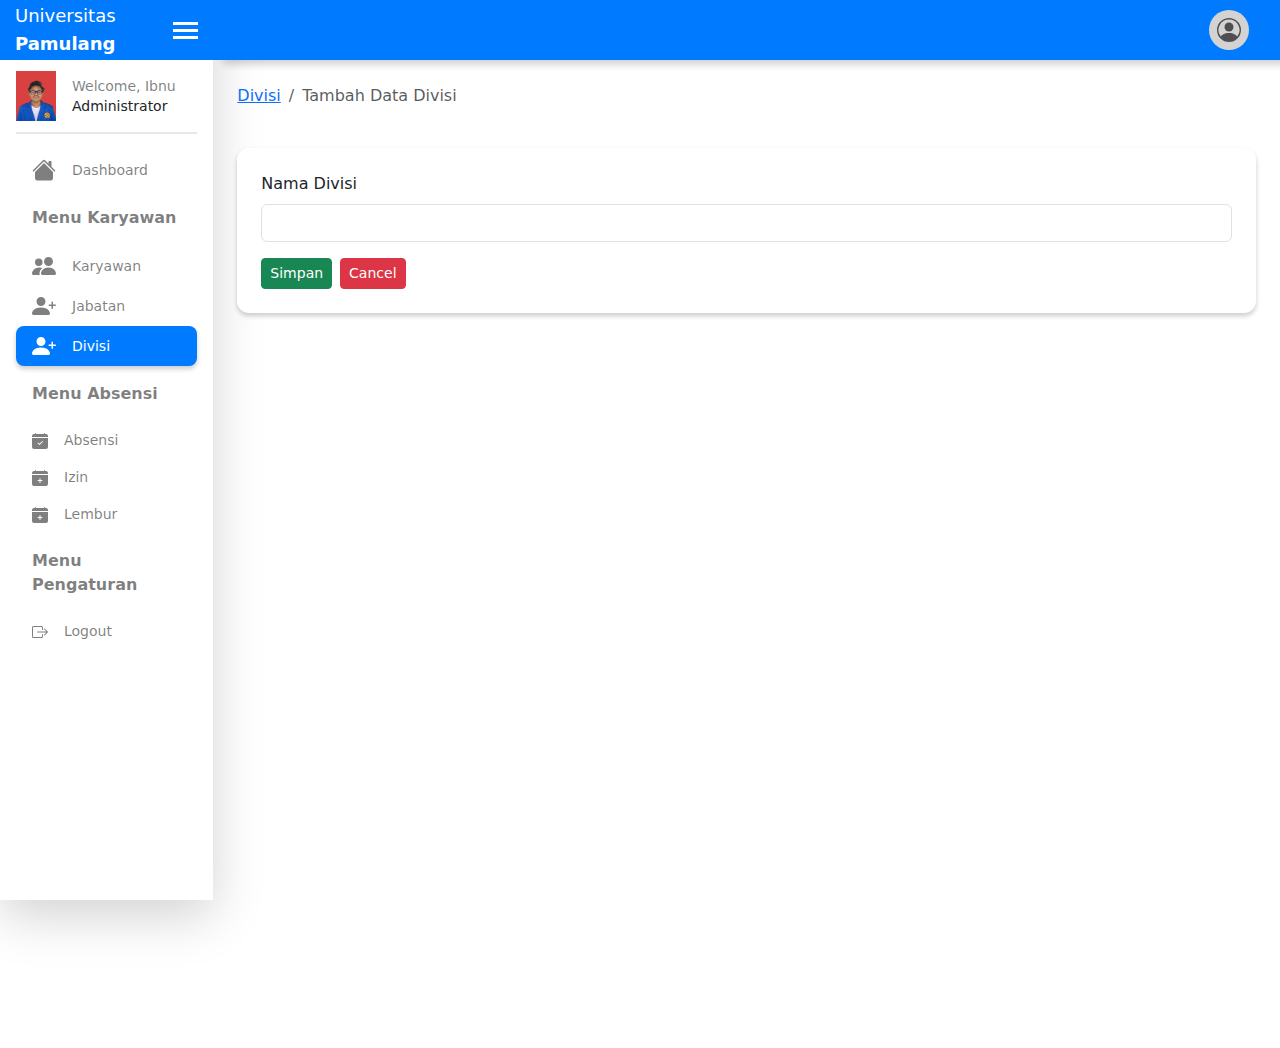
<file: pages/tambah_divisi.html>
<!DOCTYPE html>
<html lang="en">
<head>
    <meta charset="UTF-8">
    <meta name="viewport" content="width=device-width, initial-scale=1.0">
    <title>Admin Dashboard</title>
    <link rel="stylesheet" href="../css/bootstrap.min.css">
    <link rel="stylesheet" href="../css/index.css">
    <script src="../js/index.js"></script>
</head>
<body>

<div class="container-fluid">
    <div class="row">

        <!-- Sidebar -->
        <div class="col-md-2 p-0 sidebar shadow-lg" id="sidebar">
            <div class="sidebar-header">
                <div class="logo">
                    <span class="font-light text-lg">Universitas</span>
                    <span class="font-extra-bold text-lg">Pamulang</span>
                </div>
                <!-- Hamburger Menu Icon -->
                <div class="menu" onclick="toggleSidebar()">
                    <span class="bar"></span>
                    <span class="bar"></span>
                    <span class="bar"></span>
                </div>
            </div>
          <div class="text-center my-3 d-flex px-3 align-items-center">
                        <div class="icon-circle me-3">
                    
                            <img src="./Akmal.png" width="50" height="50" fill="currentColor" class="bi bi-person-circle" viewBox="0 0 16 16">
                        </div>
                        <div class="d-flex flex-column align-items-start text-sm">
                            <span class="text-black-50">Welcome, Ibnu</span>
                                                <span>Administrator</span>
                </div>
            </div>
            <div class="px-3 my-3"><div class="line"></div></div>
            <nav class="nav flex-column px-3">
                <a class="nav-link" href="../index.html">
                    <svg xmlns="http://www.w3.org/2000/svg" width="24" height="24" fill="currentColor" class="bi bi-house-fill" viewBox="0 0 16 16">
                        <path d="M8.707 1.5a1 1 0 0 0-1.414 0L.646 8.146a.5.5 0 0 0 .708.708L8 2.207l6.646 6.647a.5.5 0 0 0 .708-.708L13 5.793V2.5a.5.5 0 0 0-.5-.5h-1a.5.5 0 0 0-.5.5v1.293z"/>
                        <path d="m8 3.293 6 6V13.5a1.5 1.5 0 0 1-1.5 1.5h-9A1.5 1.5 0 0 1 2 13.5V9.293z"/>
                    </svg>
                    <span>Dashboard</span>
                </a>

                <p class="nav-header">Menu Karyawan</p>
                <a class="nav-link" href="./karyawan.html">
                    <svg xmlns="http://www.w3.org/2000/svg" width="24" height="24" fill="currentColor" class="bi bi-people-fill" viewBox="0 0 16 16">
                        <path d="M7 14s-1 0-1-1 1-4 5-4 5 3 5 4-1 1-1 1zm4-6a3 3 0 1 0 0-6 3 3 0 0 0 0 6m-5.784 6A2.24 2.24 0 0 1 5 13c0-1.355.68-2.75 1.936-3.72A6.3 6.3 0 0 0 5 9c-4 0-5 3-5 4s1 1 1 1zM4.5 8a2.5 2.5 0 1 0 0-5 2.5 2.5 0 0 0 0 5"/>
                    </svg>
                    <span>Karyawan</span>
                </a>
                <a class="nav-link" href="./jabatan.html">
                    <svg xmlns="http://www.w3.org/2000/svg" width="24" height="24" fill="currentColor" class="bi bi-person-plus-fill" viewBox="0 0 16 16">
                        <path d="M1 14s-1 0-1-1 1-4 6-4 6 3 6 4-1 1-1 1zm5-6a3 3 0 1 0 0-6 3 3 0 0 0 0 6"/>
                        <path fill-rule="evenodd" d="M13.5 5a.5.5 0 0 1 .5.5V7h1.5a.5.5 0 0 1 0 1H14v1.5a.5.5 0 0 1-1 0V8h-1.5a.5.5 0 0 1 0-1H13V5.5a.5.5 0 0 1 .5-.5"/>
                    </svg>
                    <span>Jabatan</span>
                </a>
                <a class="nav-link active" href="./divisi.html">
                    <svg xmlns="http://www.w3.org/2000/svg" width="24" height="24" fill="currentColor" class="bi bi-person-plus-fill" viewBox="0 0 16 16">
                        <path d="M1 14s-1 0-1-1 1-4 6-4 6 3 6 4-1 1-1 1zm5-6a3 3 0 1 0 0-6 3 3 0 0 0 0 6"/>
                        <path fill-rule="evenodd" d="M13.5 5a.5.5 0 0 1 .5.5V7h1.5a.5.5 0 0 1 0 1H14v1.5a.5.5 0 0 1-1 0V8h-1.5a.5.5 0 0 1 0-1H13V5.5a.5.5 0 0 1 .5-.5"/>
                    </svg>
                    <span>Divisi</span>
                </a>
                <p class="nav-header">Menu Absensi</p>
                <a class="nav-link" href="./absensi.html">
                    <svg xmlns="http://www.w3.org/2000/svg" width="16" height="16" fill="currentColor" class="bi bi-calendar-check-fill" viewBox="0 0 16 16">
                        <path d="M4 .5a.5.5 0 0 0-1 0V1H2a2 2 0 0 0-2 2v1h16V3a2 2 0 0 0-2-2h-1V.5a.5.5 0 0 0-1 0V1H4zM16 14V5H0v9a2 2 0 0 0 2 2h12a2 2 0 0 0 2-2m-5.146-5.146-3 3a.5.5 0 0 1-.708 0l-1.5-1.5a.5.5 0 0 1 .708-.708L7.5 10.793l2.646-2.647a.5.5 0 0 1 .708.708"/>
                    </svg>
                    <span>Absensi</span>
                </a>
                <a class="nav-link" href="./izin.html">
                    <svg xmlns="http://www.w3.org/2000/svg" width="16" height="16" fill="currentColor" class="bi bi-calendar-plus-fill" viewBox="0 0 16 16">
                        <path d="M4 .5a.5.5 0 0 0-1 0V1H2a2 2 0 0 0-2 2v1h16V3a2 2 0 0 0-2-2h-1V.5a.5.5 0 0 0-1 0V1H4zM16 14V5H0v9a2 2 0 0 0 2 2h12a2 2 0 0 0 2-2M8.5 8.5V10H10a.5.5 0 0 1 0 1H8.5v1.5a.5.5 0 0 1-1 0V11H6a.5.5 0 0 1 0-1h1.5V8.5a.5.5 0 0 1 1 0"/>
                    </svg>
                    <span>Izin</span>
                </a>
                <a class="nav-link" href="./lembur.html">
                    <svg xmlns="http://www.w3.org/2000/svg" width="16" height="16" fill="currentColor" class="bi bi-calendar-plus-fill" viewBox="0 0 16 16">
                        <path d="M4 .5a.5.5 0 0 0-1 0V1H2a2 2 0 0 0-2 2v1h16V3a2 2 0 0 0-2-2h-1V.5a.5.5 0 0 0-1 0V1H4zM16 14V5H0v9a2 2 0 0 0 2 2h12a2 2 0 0 0 2-2M8.5 8.5V10H10a.5.5 0 0 1 0 1H8.5v1.5a.5.5 0 0 1-1 0V11H6a.5.5 0 0 1 0-1h1.5V8.5a.5.5 0 0 1 1 0"/>
                    </svg>
                    <span>Lembur</span>
                </a>
                <p class="nav-header">Menu Pengaturan</p>
                <a class="nav-link" href="#">
                    <svg xmlns="http://www.w3.org/2000/svg" width="16" height="16" fill="currentColor" class="bi bi-box-arrow-right" viewBox="0 0 16 16">
                        <path fill-rule="evenodd" d="M10 12.5a.5.5 0 0 1-.5.5h-8a.5.5 0 0 1-.5-.5v-9a.5.5 0 0 1 .5-.5h8a.5.5 0 0 1 .5.5v2a.5.5 0 0 0 1 0v-2A1.5 1.5 0 0 0 9.5 2h-8A1.5 1.5 0 0 0 0 3.5v9A1.5 1.5 0 0 0 1.5 14h8a1.5 1.5 0 0 0 1.5-1.5v-2a.5.5 0 0 0-1 0z"/>
                        <path fill-rule="evenodd" d="M15.854 8.354a.5.5 0 0 0 0-.708l-3-3a.5.5 0 0 0-.708.708L14.293 7.5H5.5a.5.5 0 0 0 0 1h8.793l-2.147 2.146a.5.5 0 0 0 .708.708z"/>
                    </svg>
                    <span>Logout</span>
                </a>
            </nav>
        </div>

        <!-- Main Content -->
        <div class="main-content col-md-10 p-0" id="main-content">
            <div class="main-content-header" id="main-content-header">
                <div class="hamburger" onclick="toggleSidebar()">
                    <span class="bar"></span>
                    <span class="bar"></span>
                    <span class="bar"></span>
                </div>
                <div class="icon-circle me-3">
                    <svg xmlns="http://www.w3.org/2000/svg" width="16" height="16" fill="currentColor" class="bi bi-person-circle" viewBox="0 0 16 16">
                        <path d="M11 6a3 3 0 1 1-6 0 3 3 0 0 1 6 0"/>
                        <path fill-rule="evenodd" d="M0 8a8 8 0 1 1 16 0A8 8 0 0 1 0 8m8-7a7 7 0 0 0-5.468 11.37C3.242 11.226 4.805 10 8 10s4.757 1.225 5.468 2.37A7 7 0 0 0 8 1"/>
                    </svg>
                </div>
            </div>
            <div class="custom-breadcrumb">
                <nav aria-label="breadcrumb">
                    <ol class="breadcrumb">
                        <li class="breadcrumb-item"><a href="./divisi.html">Divisi</a></li>
                        <li class="breadcrumb-item active" aria-current="page">Tambah Data Divisi</li>
                    </ol>
                </nav>
            </div>
            <div class="px-4 container-form">
                <form method="post" action="./divisi.html" class="form-container">
                    <div class="row">
                        <div class="col-md-12">
                            <div class="mb-3">
                                <label for="namaDivisi" class="form-label">Nama Divisi</label>
                                <input type="text" class="form-control" id="namaDivisi">
                            </div>
                        </div>
                        <div class="col-md-12 d-flex gap-2">
                            <a href="./divisi.html" class="btn btn-success btn-sm d-flex justify-content-center align-items-center">
                                Simpan
                            </a>
                            <a href="./divisi.html" class="btn btn-danger btn-sm d-flex justify-content-center align-items-center">
                                Cancel
                            </a>
                        </div>
                    </div>
                </form>
            </div>
        </div>
    </div>
</div>

<script src="../js/bootstrap.bundle.min.js"></script>
</body>
</html>
</file>
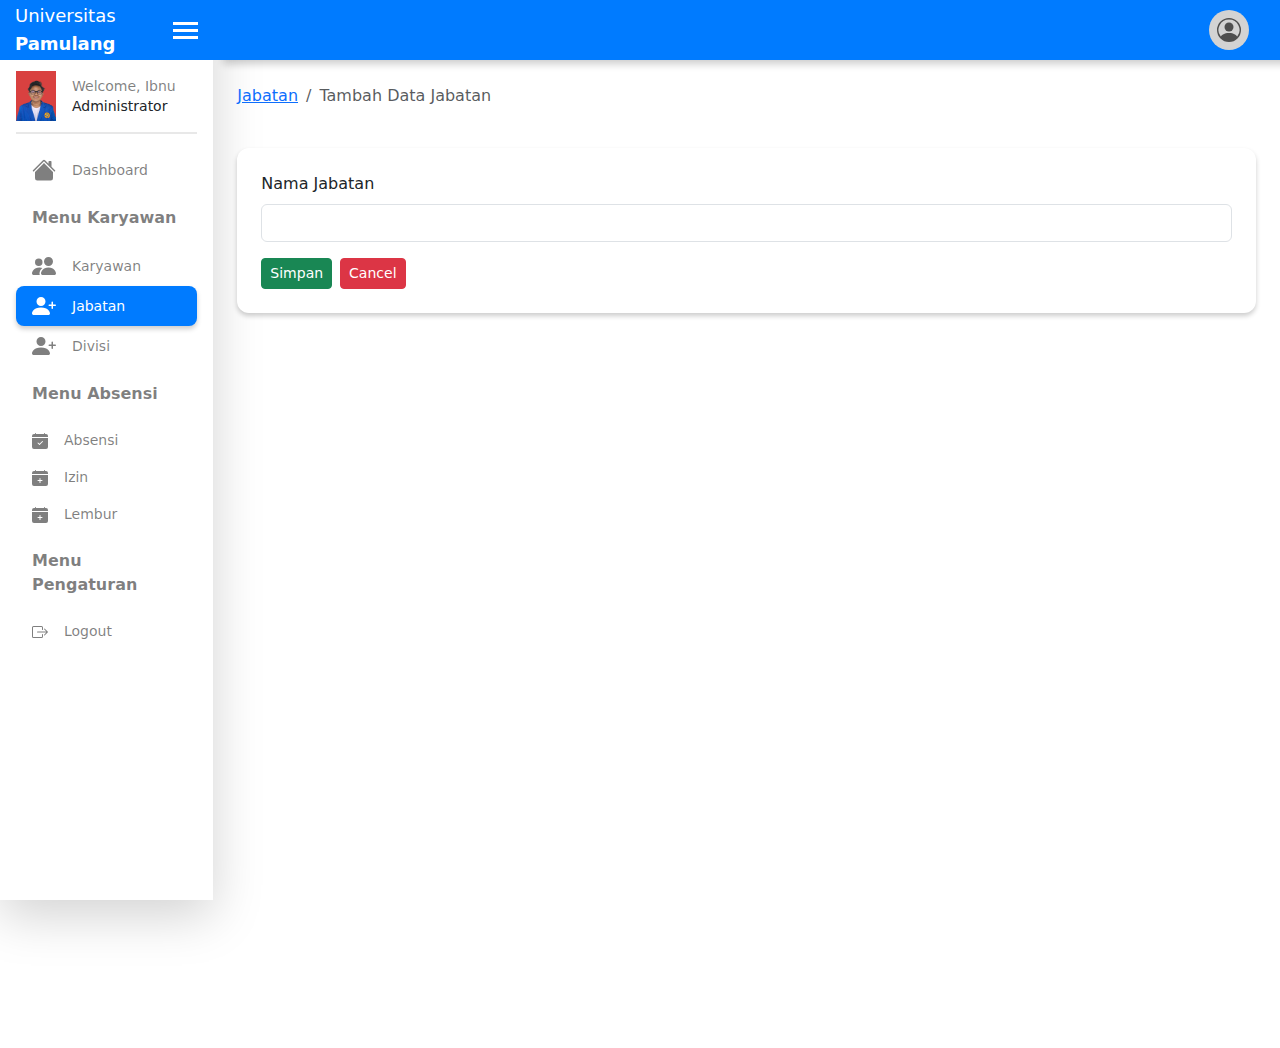
<file: pages/tambah_jabatan.html>
<!DOCTYPE html>
<html lang="en">
<head>
    <meta charset="UTF-8">
    <meta name="viewport" content="width=device-width, initial-scale=1.0">
    <title>Admin Dashboard</title>
    <link rel="stylesheet" href="../css/bootstrap.min.css">
    <link rel="stylesheet" href="../css/index.css">
    <script src="../js/index.js"></script>
</head>
<body>

<div class="container-fluid">
    <div class="row">

        <!-- Sidebar -->
        <div class="col-md-2 p-0 sidebar shadow-lg" id="sidebar">
            <div class="sidebar-header">
                <div class="logo">
                    <span class="font-light text-lg">Universitas</span>
                    <span class="font-extra-bold text-lg">Pamulang</span>
                </div>
                <!-- Hamburger Menu Icon -->
                <div class="menu" onclick="toggleSidebar()">
                    <span class="bar"></span>
                    <span class="bar"></span>
                    <span class="bar"></span>
                </div>
            </div>
          <div class="text-center my-3 d-flex px-3 align-items-center">
                        <div class="icon-circle me-3">
                    
                            <img src="./Akmal.png" width="50" height="50" fill="currentColor" class="bi bi-person-circle" viewBox="0 0 16 16">
                        </div>
                        <div class="d-flex flex-column align-items-start text-sm">
                            <span class="text-black-50">Welcome, Ibnu</span>
                                                <span>Administrator</span>
                </div>
            </div>
            <div class="px-3 my-3"><div class="line"></div></div>
            <nav class="nav flex-column px-3">
                <a class="nav-link" href="../index.html">
                    <svg xmlns="http://www.w3.org/2000/svg" width="24" height="24" fill="currentColor" class="bi bi-house-fill" viewBox="0 0 16 16">
                        <path d="M8.707 1.5a1 1 0 0 0-1.414 0L.646 8.146a.5.5 0 0 0 .708.708L8 2.207l6.646 6.647a.5.5 0 0 0 .708-.708L13 5.793V2.5a.5.5 0 0 0-.5-.5h-1a.5.5 0 0 0-.5.5v1.293z"/>
                        <path d="m8 3.293 6 6V13.5a1.5 1.5 0 0 1-1.5 1.5h-9A1.5 1.5 0 0 1 2 13.5V9.293z"/>
                    </svg>
                    <span>Dashboard</span>
                </a>

                <p class="nav-header">Menu Karyawan</p>
                <a class="nav-link" href="./karyawan.html">
                    <svg xmlns="http://www.w3.org/2000/svg" width="24" height="24" fill="currentColor" class="bi bi-people-fill" viewBox="0 0 16 16">
                        <path d="M7 14s-1 0-1-1 1-4 5-4 5 3 5 4-1 1-1 1zm4-6a3 3 0 1 0 0-6 3 3 0 0 0 0 6m-5.784 6A2.24 2.24 0 0 1 5 13c0-1.355.68-2.75 1.936-3.72A6.3 6.3 0 0 0 5 9c-4 0-5 3-5 4s1 1 1 1zM4.5 8a2.5 2.5 0 1 0 0-5 2.5 2.5 0 0 0 0 5"/>
                    </svg>
                    <span>Karyawan</span>
                </a>
                <a class="nav-link active" href="./jabatan.html">
                    <svg xmlns="http://www.w3.org/2000/svg" width="24" height="24" fill="currentColor" class="bi bi-person-plus-fill" viewBox="0 0 16 16">
                        <path d="M1 14s-1 0-1-1 1-4 6-4 6 3 6 4-1 1-1 1zm5-6a3 3 0 1 0 0-6 3 3 0 0 0 0 6"/>
                        <path fill-rule="evenodd" d="M13.5 5a.5.5 0 0 1 .5.5V7h1.5a.5.5 0 0 1 0 1H14v1.5a.5.5 0 0 1-1 0V8h-1.5a.5.5 0 0 1 0-1H13V5.5a.5.5 0 0 1 .5-.5"/>
                    </svg>
                    <span>Jabatan</span>
                </a>
                <a class="nav-link" href="./divisi.html">
                    <svg xmlns="http://www.w3.org/2000/svg" width="24" height="24" fill="currentColor" class="bi bi-person-plus-fill" viewBox="0 0 16 16">
                        <path d="M1 14s-1 0-1-1 1-4 6-4 6 3 6 4-1 1-1 1zm5-6a3 3 0 1 0 0-6 3 3 0 0 0 0 6"/>
                        <path fill-rule="evenodd" d="M13.5 5a.5.5 0 0 1 .5.5V7h1.5a.5.5 0 0 1 0 1H14v1.5a.5.5 0 0 1-1 0V8h-1.5a.5.5 0 0 1 0-1H13V5.5a.5.5 0 0 1 .5-.5"/>
                    </svg>
                    <span>Divisi</span>
                </a>
                <p class="nav-header">Menu Absensi</p>
                <a class="nav-link" href="./absensi.html">
                    <svg xmlns="http://www.w3.org/2000/svg" width="16" height="16" fill="currentColor" class="bi bi-calendar-check-fill" viewBox="0 0 16 16">
                        <path d="M4 .5a.5.5 0 0 0-1 0V1H2a2 2 0 0 0-2 2v1h16V3a2 2 0 0 0-2-2h-1V.5a.5.5 0 0 0-1 0V1H4zM16 14V5H0v9a2 2 0 0 0 2 2h12a2 2 0 0 0 2-2m-5.146-5.146-3 3a.5.5 0 0 1-.708 0l-1.5-1.5a.5.5 0 0 1 .708-.708L7.5 10.793l2.646-2.647a.5.5 0 0 1 .708.708"/>
                    </svg>
                    <span>Absensi</span>
                </a>
                <a class="nav-link" href="./izin.html">
                    <svg xmlns="http://www.w3.org/2000/svg" width="16" height="16" fill="currentColor" class="bi bi-calendar-plus-fill" viewBox="0 0 16 16">
                        <path d="M4 .5a.5.5 0 0 0-1 0V1H2a2 2 0 0 0-2 2v1h16V3a2 2 0 0 0-2-2h-1V.5a.5.5 0 0 0-1 0V1H4zM16 14V5H0v9a2 2 0 0 0 2 2h12a2 2 0 0 0 2-2M8.5 8.5V10H10a.5.5 0 0 1 0 1H8.5v1.5a.5.5 0 0 1-1 0V11H6a.5.5 0 0 1 0-1h1.5V8.5a.5.5 0 0 1 1 0"/>
                    </svg>
                    <span>Izin</span>
                </a>
                <a class="nav-link" href="./lembur.html">
                    <svg xmlns="http://www.w3.org/2000/svg" width="16" height="16" fill="currentColor" class="bi bi-calendar-plus-fill" viewBox="0 0 16 16">
                        <path d="M4 .5a.5.5 0 0 0-1 0V1H2a2 2 0 0 0-2 2v1h16V3a2 2 0 0 0-2-2h-1V.5a.5.5 0 0 0-1 0V1H4zM16 14V5H0v9a2 2 0 0 0 2 2h12a2 2 0 0 0 2-2M8.5 8.5V10H10a.5.5 0 0 1 0 1H8.5v1.5a.5.5 0 0 1-1 0V11H6a.5.5 0 0 1 0-1h1.5V8.5a.5.5 0 0 1 1 0"/>
                    </svg>
                    <span>Lembur</span>
                </a>
                <p class="nav-header">Menu Pengaturan</p>
                <a class="nav-link" href="#">
                    <svg xmlns="http://www.w3.org/2000/svg" width="16" height="16" fill="currentColor" class="bi bi-box-arrow-right" viewBox="0 0 16 16">
                        <path fill-rule="evenodd" d="M10 12.5a.5.5 0 0 1-.5.5h-8a.5.5 0 0 1-.5-.5v-9a.5.5 0 0 1 .5-.5h8a.5.5 0 0 1 .5.5v2a.5.5 0 0 0 1 0v-2A1.5 1.5 0 0 0 9.5 2h-8A1.5 1.5 0 0 0 0 3.5v9A1.5 1.5 0 0 0 1.5 14h8a1.5 1.5 0 0 0 1.5-1.5v-2a.5.5 0 0 0-1 0z"/>
                        <path fill-rule="evenodd" d="M15.854 8.354a.5.5 0 0 0 0-.708l-3-3a.5.5 0 0 0-.708.708L14.293 7.5H5.5a.5.5 0 0 0 0 1h8.793l-2.147 2.146a.5.5 0 0 0 .708.708z"/>
                    </svg>
                    <span>Logout</span>
                </a>
            </nav>
        </div>

        <!-- Main Content -->
        <div class="main-content col-md-10 p-0" id="main-content">
            <div class="main-content-header" id="main-content-header">
                <div class="hamburger" onclick="toggleSidebar()">
                    <span class="bar"></span>
                    <span class="bar"></span>
                    <span class="bar"></span>
                </div>
                <div class="icon-circle me-3">
                    <svg xmlns="http://www.w3.org/2000/svg" width="16" height="16" fill="currentColor" class="bi bi-person-circle" viewBox="0 0 16 16">
                        <path d="M11 6a3 3 0 1 1-6 0 3 3 0 0 1 6 0"/>
                        <path fill-rule="evenodd" d="M0 8a8 8 0 1 1 16 0A8 8 0 0 1 0 8m8-7a7 7 0 0 0-5.468 11.37C3.242 11.226 4.805 10 8 10s4.757 1.225 5.468 2.37A7 7 0 0 0 8 1"/>
                    </svg>
                </div>
            </div>
            <div class="custom-breadcrumb">
                <nav aria-label="breadcrumb">
                    <ol class="breadcrumb">
                        <li class="breadcrumb-item"><a href="./jabatan.html">Jabatan</a></li>
                        <li class="breadcrumb-item active" aria-current="page">Tambah Data Jabatan</li>
                    </ol>
                </nav>
            </div>
            <div class="px-4 container-form">
                <form method="post" action="./karyawan.html" class="form-container">
                    <div class="row">
                        <div class="col-md-12">
                            <div class="mb-3">
                                <label for="namaJabatan" class="form-label">Nama Jabatan</label>
                                <input type="text" class="form-control" id="namaJabatan">
                            </div>
                        </div>
                        <div class="col-md-12 d-flex gap-2">
                            <a href="./jabatan.html" class="btn btn-success btn-sm d-flex justify-content-center align-items-center">
                                Simpan
                            </a>
                            <a href="./jabatan.html" class="btn btn-danger btn-sm d-flex justify-content-center align-items-center">
                                Cancel
                            </a>
                        </div>
                    </div>
                </form>
            </div>
        </div>
    </div>
</div>

<script src="../js/bootstrap.bundle.min.js"></script>
</body>
</html>
</file>
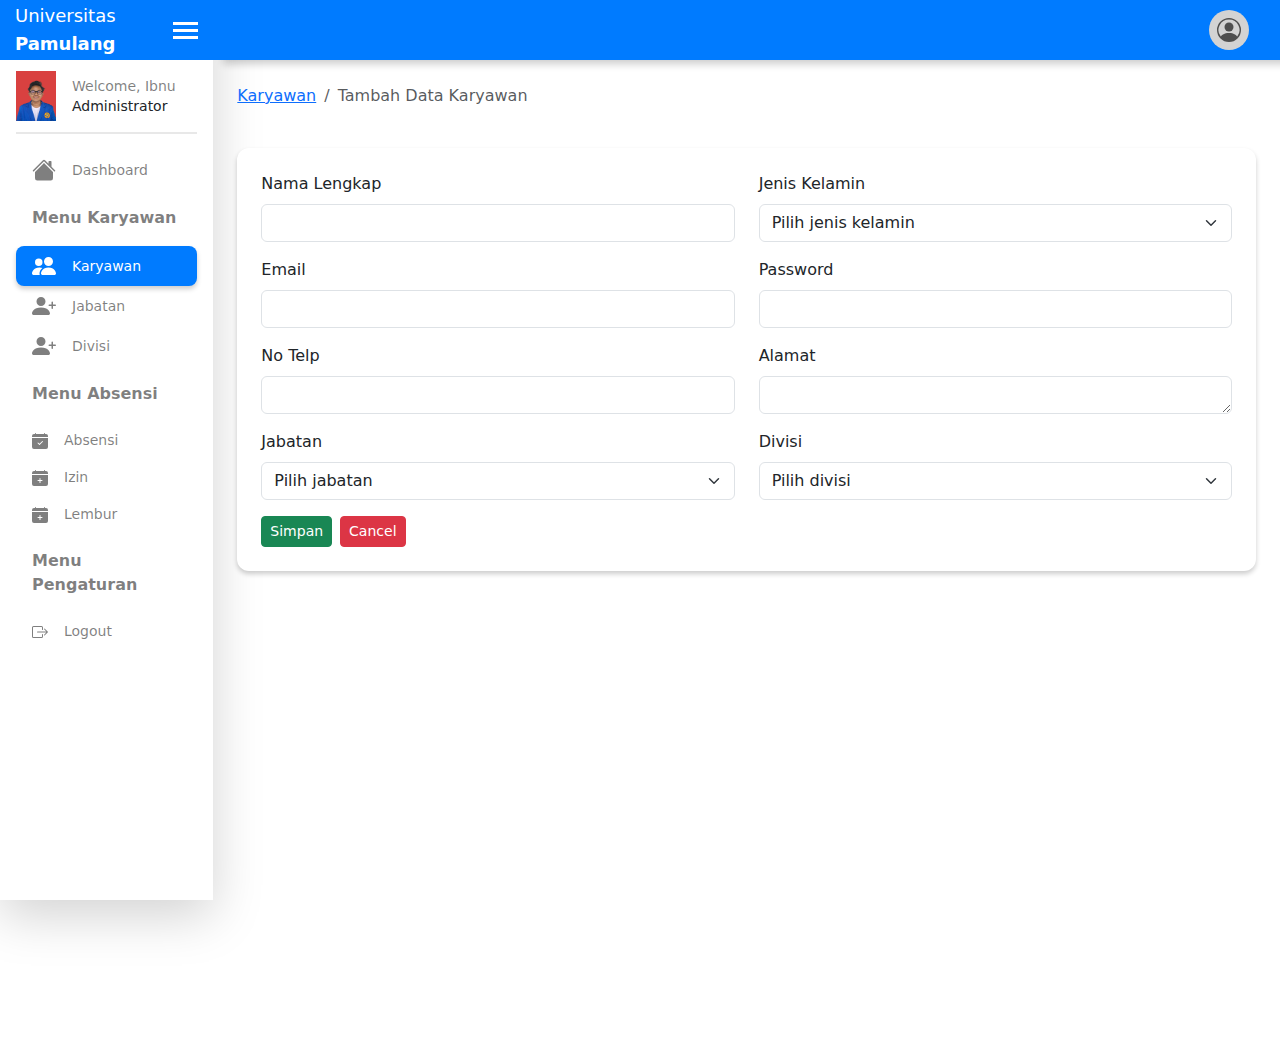
<file: pages/tambah_karyawan.html>
<!DOCTYPE html>
<html lang="en">
<head>
    <meta charset="UTF-8">
    <meta name="viewport" content="width=device-width, initial-scale=1.0">
    <title>Admin Dashboard</title>
    <link rel="stylesheet" href="../css/bootstrap.min.css">
    <link rel="stylesheet" href="../css/index.css">
    <script src="../js/index.js"></script>
</head>
<body>

<div class="container-fluid">
    <div class="row">

        <!-- Sidebar -->
        <div class="col-md-2 p-0 sidebar shadow-lg" id="sidebar">
            <div class="sidebar-header">
                <div class="logo">
                    <span class="font-light text-lg">Universitas</span>
                    <span class="font-extra-bold text-lg">Pamulang</span>
                </div>
                <!-- Hamburger Menu Icon -->
                <div class="menu" onclick="toggleSidebar()">
                    <span class="bar"></span>
                    <span class="bar"></span>
                    <span class="bar"></span>
                </div>
            </div>
          <div class="text-center my-3 d-flex px-3 align-items-center">
                        <div class="icon-circle me-3">
                    
                            <img src="./Akmal.png" width="50" height="50" fill="currentColor" class="bi bi-person-circle" viewBox="0 0 16 16">
                        </div>
                        <div class="d-flex flex-column align-items-start text-sm">
                            <span class="text-black-50">Welcome, Ibnu</span>
                                                <span>Administrator</span>
                </div>
            </div>
            <div class="px-3 my-3"><div class="line"></div></div>
            <nav class="nav flex-column px-3">
                <a class="nav-link" href="../index.html">
                    <svg xmlns="http://www.w3.org/2000/svg" width="24" height="24" fill="currentColor" class="bi bi-house-fill" viewBox="0 0 16 16">
                        <path d="M8.707 1.5a1 1 0 0 0-1.414 0L.646 8.146a.5.5 0 0 0 .708.708L8 2.207l6.646 6.647a.5.5 0 0 0 .708-.708L13 5.793V2.5a.5.5 0 0 0-.5-.5h-1a.5.5 0 0 0-.5.5v1.293z"/>
                        <path d="m8 3.293 6 6V13.5a1.5 1.5 0 0 1-1.5 1.5h-9A1.5 1.5 0 0 1 2 13.5V9.293z"/>
                    </svg>
                    <span>Dashboard</span>
                </a>

                <p class="nav-header">Menu Karyawan</p>
                <a class="nav-link active" href="./tambah_karyawan.html">
                    <svg xmlns="http://www.w3.org/2000/svg" width="24" height="24" fill="currentColor" class="bi bi-people-fill" viewBox="0 0 16 16">
                        <path d="M7 14s-1 0-1-1 1-4 5-4 5 3 5 4-1 1-1 1zm4-6a3 3 0 1 0 0-6 3 3 0 0 0 0 6m-5.784 6A2.24 2.24 0 0 1 5 13c0-1.355.68-2.75 1.936-3.72A6.3 6.3 0 0 0 5 9c-4 0-5 3-5 4s1 1 1 1zM4.5 8a2.5 2.5 0 1 0 0-5 2.5 2.5 0 0 0 0 5"/>
                    </svg>
                    <span>Karyawan</span>
                </a>
                <a class="nav-link" href="./jabatan.html">
                    <svg xmlns="http://www.w3.org/2000/svg" width="24" height="24" fill="currentColor" class="bi bi-person-plus-fill" viewBox="0 0 16 16">
                        <path d="M1 14s-1 0-1-1 1-4 6-4 6 3 6 4-1 1-1 1zm5-6a3 3 0 1 0 0-6 3 3 0 0 0 0 6"/>
                        <path fill-rule="evenodd" d="M13.5 5a.5.5 0 0 1 .5.5V7h1.5a.5.5 0 0 1 0 1H14v1.5a.5.5 0 0 1-1 0V8h-1.5a.5.5 0 0 1 0-1H13V5.5a.5.5 0 0 1 .5-.5"/>
                    </svg>
                    <span>Jabatan</span>
                </a>
                <a class="nav-link" href="./divisi.html">
                    <svg xmlns="http://www.w3.org/2000/svg" width="24" height="24" fill="currentColor" class="bi bi-person-plus-fill" viewBox="0 0 16 16">
                        <path d="M1 14s-1 0-1-1 1-4 6-4 6 3 6 4-1 1-1 1zm5-6a3 3 0 1 0 0-6 3 3 0 0 0 0 6"/>
                        <path fill-rule="evenodd" d="M13.5 5a.5.5 0 0 1 .5.5V7h1.5a.5.5 0 0 1 0 1H14v1.5a.5.5 0 0 1-1 0V8h-1.5a.5.5 0 0 1 0-1H13V5.5a.5.5 0 0 1 .5-.5"/>
                    </svg>
                    <span>Divisi</span>
                </a>
                <p class="nav-header">Menu Absensi</p>
                <a class="nav-link" href="./absensi.html">
                    <svg xmlns="http://www.w3.org/2000/svg" width="16" height="16" fill="currentColor" class="bi bi-calendar-check-fill" viewBox="0 0 16 16">
                        <path d="M4 .5a.5.5 0 0 0-1 0V1H2a2 2 0 0 0-2 2v1h16V3a2 2 0 0 0-2-2h-1V.5a.5.5 0 0 0-1 0V1H4zM16 14V5H0v9a2 2 0 0 0 2 2h12a2 2 0 0 0 2-2m-5.146-5.146-3 3a.5.5 0 0 1-.708 0l-1.5-1.5a.5.5 0 0 1 .708-.708L7.5 10.793l2.646-2.647a.5.5 0 0 1 .708.708"/>
                    </svg>
                    <span>Absensi</span>
                </a>
                <a class="nav-link" href="./izin.html">
                    <svg xmlns="http://www.w3.org/2000/svg" width="16" height="16" fill="currentColor" class="bi bi-calendar-plus-fill" viewBox="0 0 16 16">
                        <path d="M4 .5a.5.5 0 0 0-1 0V1H2a2 2 0 0 0-2 2v1h16V3a2 2 0 0 0-2-2h-1V.5a.5.5 0 0 0-1 0V1H4zM16 14V5H0v9a2 2 0 0 0 2 2h12a2 2 0 0 0 2-2M8.5 8.5V10H10a.5.5 0 0 1 0 1H8.5v1.5a.5.5 0 0 1-1 0V11H6a.5.5 0 0 1 0-1h1.5V8.5a.5.5 0 0 1 1 0"/>
                    </svg>
                    <span>Izin</span>
                </a>
                <a class="nav-link" href="./lembur.html">
                    <svg xmlns="http://www.w3.org/2000/svg" width="16" height="16" fill="currentColor" class="bi bi-calendar-plus-fill" viewBox="0 0 16 16">
                        <path d="M4 .5a.5.5 0 0 0-1 0V1H2a2 2 0 0 0-2 2v1h16V3a2 2 0 0 0-2-2h-1V.5a.5.5 0 0 0-1 0V1H4zM16 14V5H0v9a2 2 0 0 0 2 2h12a2 2 0 0 0 2-2M8.5 8.5V10H10a.5.5 0 0 1 0 1H8.5v1.5a.5.5 0 0 1-1 0V11H6a.5.5 0 0 1 0-1h1.5V8.5a.5.5 0 0 1 1 0"/>
                    </svg>
                    <span>Lembur</span>
                </a>
                <p class="nav-header">Menu Pengaturan</p>
                <a class="nav-link" href="#">
                    <svg xmlns="http://www.w3.org/2000/svg" width="16" height="16" fill="currentColor" class="bi bi-box-arrow-right" viewBox="0 0 16 16">
                        <path fill-rule="evenodd" d="M10 12.5a.5.5 0 0 1-.5.5h-8a.5.5 0 0 1-.5-.5v-9a.5.5 0 0 1 .5-.5h8a.5.5 0 0 1 .5.5v2a.5.5 0 0 0 1 0v-2A1.5 1.5 0 0 0 9.5 2h-8A1.5 1.5 0 0 0 0 3.5v9A1.5 1.5 0 0 0 1.5 14h8a1.5 1.5 0 0 0 1.5-1.5v-2a.5.5 0 0 0-1 0z"/>
                        <path fill-rule="evenodd" d="M15.854 8.354a.5.5 0 0 0 0-.708l-3-3a.5.5 0 0 0-.708.708L14.293 7.5H5.5a.5.5 0 0 0 0 1h8.793l-2.147 2.146a.5.5 0 0 0 .708.708z"/>
                    </svg>
                    <span>Logout</span>
                </a>
            </nav>
        </div>

        <!-- Main Content -->
        <div class="main-content col-md-10 p-0" id="main-content">
            <div class="main-content-header" id="main-content-header">
                <div class="hamburger" onclick="toggleSidebar()">
                    <span class="bar"></span>
                    <span class="bar"></span>
                    <span class="bar"></span>
                </div>
                <div class="icon-circle me-3">
                    <svg xmlns="http://www.w3.org/2000/svg" width="16" height="16" fill="currentColor" class="bi bi-person-circle" viewBox="0 0 16 16">
                        <path d="M11 6a3 3 0 1 1-6 0 3 3 0 0 1 6 0"/>
                        <path fill-rule="evenodd" d="M0 8a8 8 0 1 1 16 0A8 8 0 0 1 0 8m8-7a7 7 0 0 0-5.468 11.37C3.242 11.226 4.805 10 8 10s4.757 1.225 5.468 2.37A7 7 0 0 0 8 1"/>
                    </svg>
                </div>
            </div>
            <div class="custom-breadcrumb">
                <nav aria-label="breadcrumb">
                    <ol class="breadcrumb">
                        <li class="breadcrumb-item"><a href="./karyawan.html">Karyawan</a></li>
                        <li class="breadcrumb-item active" aria-current="page">Tambah Data Karyawan</li>
                    </ol>
                </nav>
            </div>
            <div class="px-4 container-form">
                <form method="post" action="./karyawan.html" class="form-container">
                    <div class="row">
                        <div class="col-md-6">
                            <div class="mb-3">
                                <label for="namaLengkap" class="form-label">Nama Lengkap</label>
                                <input type="text" class="form-control" id="namaLengkap">
                            </div>
                        </div>
                        <div class="col-md-6">
                            <div class="mb-3">
                                <label class="form-label">Jenis Kelamin</label>
                                <select class="form-select" aria-label="Default select example">
                                    <option selected>Pilih jenis kelamin</option>
                                    <option value="laki-laki">Laki - Laki</option>
                                    <option value="perempuan">Perempuan</option>
                                </select>
                            </div>
                        </div>
                        <div class="col-md-6">
                            <div class="mb-3">
                                <label for="email" class="form-label">Email</label>
                                <input type="email" class="form-control" id="email">
                            </div>
                        </div>
                        <div class="col-md-6">
                            <div class="mb-3">
                                <label for="password" class="form-label">Password</label>
                                <input type="password" class="form-control" id="password">
                            </div>
                        </div>
                        <div class="col-md-6">
                            <div class="mb-3">
                                <label for="noTelp" class="form-label">No Telp</label>
                                <input type="text" class="form-control" id="noTelp">
                            </div>
                        </div>
                        <div class="col-md-6">
                            <div class="mb-3">
                                <label for="alamat" class="form-label">Alamat</label>
                                <textarea class="form-control" id="alamat" rows="1"></textarea>
                            </div>
                        </div>
                        <div class="col-md-6">
                            <div class="mb-3">
                                <label class="form-label">Jabatan</label>
                                <select class="form-select" aria-label="Default select example">
                                    <option selected>Pilih jabatan</option>
                                    <option value="pm">Project Manager</option>
                                    <option value="team_leader">Team Leader</option>
                                </select>
                            </div>
                        </div>
                        <div class="col-md-6">
                            <div class="mb-3">
                                <label class="form-label">Divisi</label>
                                <select class="form-select" aria-label="Default select example">
                                    <option selected>Pilih divisi</option>
                                    <option value="pm">IT</option>
                                    <option value="team_leader">Marketing</option>
                                </select>
                            </div>
                        </div>
                        <div class="col-md-12 d-flex gap-2">
                            <a href="./karyawan.html" class="btn btn-success btn-sm d-flex justify-content-center align-items-center">
                                Simpan
                            </a>
                            <a href="./karyawan.html" class="btn btn-danger btn-sm d-flex justify-content-center align-items-center">
                                Cancel
                            </a>
                        </div>
                    </div>
                </form>
            </div>
        </div>
    </div>
</div>

<script src="../js/bootstrap.bundle.min.js"></script>
</body>
</html>
</file>
<file: css/index.css>
/* Sidebar responsif */
.sidebar {
    height: 100vh;
    background-color: #FFF;
    padding-top: 20px;
    transform: translateX(0); /* Sidebar tersembunyi */
}

/* Sidebar tampil di layar besar */
@media (min-width: 768px) {
    .sidebar {
        transform: translateX(0);
        position: relative;
    }
}

/* Sidebar muncul saat ditampilkan */
.sidebar.active {
    transform: translateX(-100%); /* Sidebar tampil */
    width: 0px;
    visibility: hidden;
}

.main-content-header {
    width: 100%;
    height: 60px;
    background-color: #007bff;
    display: flex;
    align-items: center;
    justify-content: flex-end;
    padding: 0 15px;
    color: black;
    box-shadow: 10px 4px 8px rgba(0, 0, 0, 0.2);
}

/* Hamburger di main-content-header */
.main-content-header .hamburger {
    display: none;
}

.main-content-header.active {
    width: 100%;
    display: flex;
    justify-content: space-between;
}

.main-content-header.active .hamburger {
    display: flex;
    flex-direction: column;
    cursor: pointer;
}

.main-content-header.active .hamburger .bar {
    width: 25px;
    height: 3px;
    background-color: #FFF;
    margin: 3px 0;
}

/* Tampilkan hamburger hanya di layar kecil */
@media (max-width: 768px) {
    .sidebar {
        position: fixed;
        z-index: 1000;
    }

    .main-content-header {
        display: flex;
        align-items: center;
        justify-content: space-between;
    }

    .main-content-header .hamburger {
        display: flex;
        flex-direction: column;
        cursor: pointer;
    }

    .main-content-header .hamburger .bar {
        width: 25px;
        height: 3px;
        background-color: #FFF;
        margin: 3px 0;
    }

    .form-container {
        margin: 0 auto;
    }
}
/* Sidebar header with logo and menu */
.sidebar-header {
    width: 100%;
    height: 60px;
    background-color: #007bff;
    display: flex;
    align-items: center;
    justify-content: space-between;
    padding: 0 15px;
    color: black;
}

/* Logo styling */
.sidebar-header .logo {
    display: flex;
    flex-direction: column;
    align-items: flex-start;
    justify-content: center;
    color: #FFF
}

/* Hamburger menu icon styling */
.menu {
    display: flex;
    flex-direction: column;
    cursor: pointer;
}

.menu .bar {
    width: 25px;
    height: 3px;
    background-color: #FFF;
    margin: 2px 0;
}

/* Show menu icon on small screens */
@media (max-width: 768px) {
    .sidebar {
        display: block;
        width: 50%;
        height: 100vh;
        background-color: #FFF;
        padding-top: 20px;
        transform: translateX(0); /* Sidebar tersembunyi */
    }
}

.sidebar .line {
    width: 100%;
    height: 2px;
    background-color: rgba(0, 0, 0, .09);
}

/* Circle container styling */
.icon-circle {
    display: inline-flex;
    justify-content: center;
    align-items: center;
    width: 40px; /* Adjust size as needed */
    height: 40px; /* Adjust size as needed */
    background-color: #d3d3d3; /* Light gray background */
    border-radius: 50%; /* Make it circular */
}

/* SVG icon styling */
.icon-circle svg {
    width: 24px; /* Adjust icon size */
    height: 24px;
    fill: #4f4f4f; /* Dark gray color for the icon */
}

.sidebar .nav-link {
    border-radius: 8px;
    display: flex;
    flex-direction: row;
    align-items: center;
    gap: 1rem;
    font-size: 14px;
    color: rgba(0, 0, 0, .5);
}

.sidebar .nav-link.active {
    border-radius: 8px;
    background-color: #007bff;
    color: #fff;
    box-shadow: 0px 3px 5px 0px rgba(0,0,0,0.2);
    -webkit-box-shadow: 0px 3px 5px 0px rgba(0,0,0,0.2);
    -moz-box-shadow: 0px 3px 5px 0px rgba(0,0,0,0.2);
}

.sidebar .nav-header {
    margin: 1rem;
    color: rgba(0, 0, 0, .5);
    font-weight: bold;
}

.main-content {
    position: relative;
    transform: translateX(0);
}

.dashboard-header {
    background: linear-gradient(to right, #007bff, #004a9f);
    color: #fff;
    /*padding: 32px 24px;*/
    padding: 0px 24px;
    height: 150px;
    display: flex;
    flex-direction: column;
    justify-content: center;
}

.dashboard-header h3 {
    font-size: 24px;
}

.dashboard-header p {
    color: rgba(255, 255, 255, .7);
}

.container {
    position: absolute;
    right: 0;
    left: 0;
    top: 160px;
}

.card {
    border: none;
    border-radius: 4px;
    box-shadow: 0 0 10px rgba(0, 0, 0, 0.1);
}

.card-body {
    display: flex;
    gap: 1rem;
    align-items: center;
}

.card-body .card-icon {
    width: 64px;
    height: 64px;
    color: white;
    border-radius: 12px;
    display: flex;
    align-items: center;
    justify-content: center;
}

.card-body .card-icon.first {
    font-size: 24px;
    background-color: deepskyblue;
}

.card-body .card-icon.second {
    font-size: 24px;
    background-color: limegreen;
}
.card-body .card-icon.third {
    font-size: 24px;
    background-color: #2843f7;
}
.card-body .card-icon.fourth {
    font-size: 24px;
    background-color: #631c80;
}

.card-body .card-content {
    display: flex;
    flex-direction: column;
}

.card-body .card-content .card-title {
    font-size: 14px;
    color: rgba(0, 0, 0, .5);
}

.card-body .card-content .card-text {
    color: rgba(0, 0, 0, .5);
    font-weight: bold;
}

.card-title {
    font-size: 1.2rem;
}

.icon {
    font-size: 2rem;
}

/* Font */
.font-light {
    font-weight: 300;
}

.font-regular {
    font-weight: 400;
}

.font-bold {
    font-weight: 700;
}

.font-extra-bold {
    font-weight: 900;
}

.text-xs {
    font-size: 0.75rem; /* 12px */
    line-height: 1rem; /* 16px */
}
.text-sm {
    font-size: 0.875rem; /* 14px */
    line-height: 1.25rem; /* 20px */
}
.text-base {
    font-size: 1rem; /* 16px */
    line-height: 1.5rem; /* 24px */
}
.text-lg {
    font-size: 1.125rem; /* 18px */
    line-height: 1.75rem; /* 28px */
}
.text-xl {
    font-size: 1.25rem; /* 20px */
    line-height: 1.75rem; /* 28px */
}
.text-2xl {
    font-size: 1.5rem; /* 24px */
    line-height: 2rem; /* 32px */
}
.text-3xl {
    font-size: 1.875rem; /* 30px */
    line-height: 2.25rem; /* 36px */
}
.text-4xl {
    font-size: 2.25rem; /* 36px */
    line-height: 2.5rem; /* 40px */
}
.text-5xl {
    font-size: 3rem; /* 48px */
    line-height: 1;
}

.text-primary {
    color : gray !important;
}

/* Karyawan Style */
.card-table {
    padding: 1.5rem;
    border-radius: 6px;
    background-color: white;
}

.card-table .card-table-header {
    display: flex;
    justify-content: space-between;
}

.card-table table {
    color: gray !important; /* Apply gray color to all text in the table */
}

.card-table table th,
.card-table table td {
    color: gray !important; /* Ensure that headers and cells are gray */
}

.table-action {
    display: grid;
    grid-template-columns: auto auto;
    row-gap: 16px;
}

.table-action a {
    text-decoration: none;
    outline-color: transparent;
    text-align: center;
    color: #0d6efd;
}

.table-action a.close {
    color: red;
}

.custom-breadcrumb {
    padding: 24px;
    gap: 1rem;
}

.container-form {
    height: 100vh;
}

.form-container {
    box-sizing: border-box;
    margin: 0 auto;
    padding: 24px;
    width: 100%;
    border-radius: 12px;
    background: white;
    box-shadow: 0px 3px 5px 0px rgba(0,0,0,0.2);
    -webkit-box-shadow: 0px 3px 5px 0px rgba(0,0,0,0.2);
    -moz-box-shadow: 0px 3px 5px 0px rgba(0,0,0,0.2);
}
</file>
